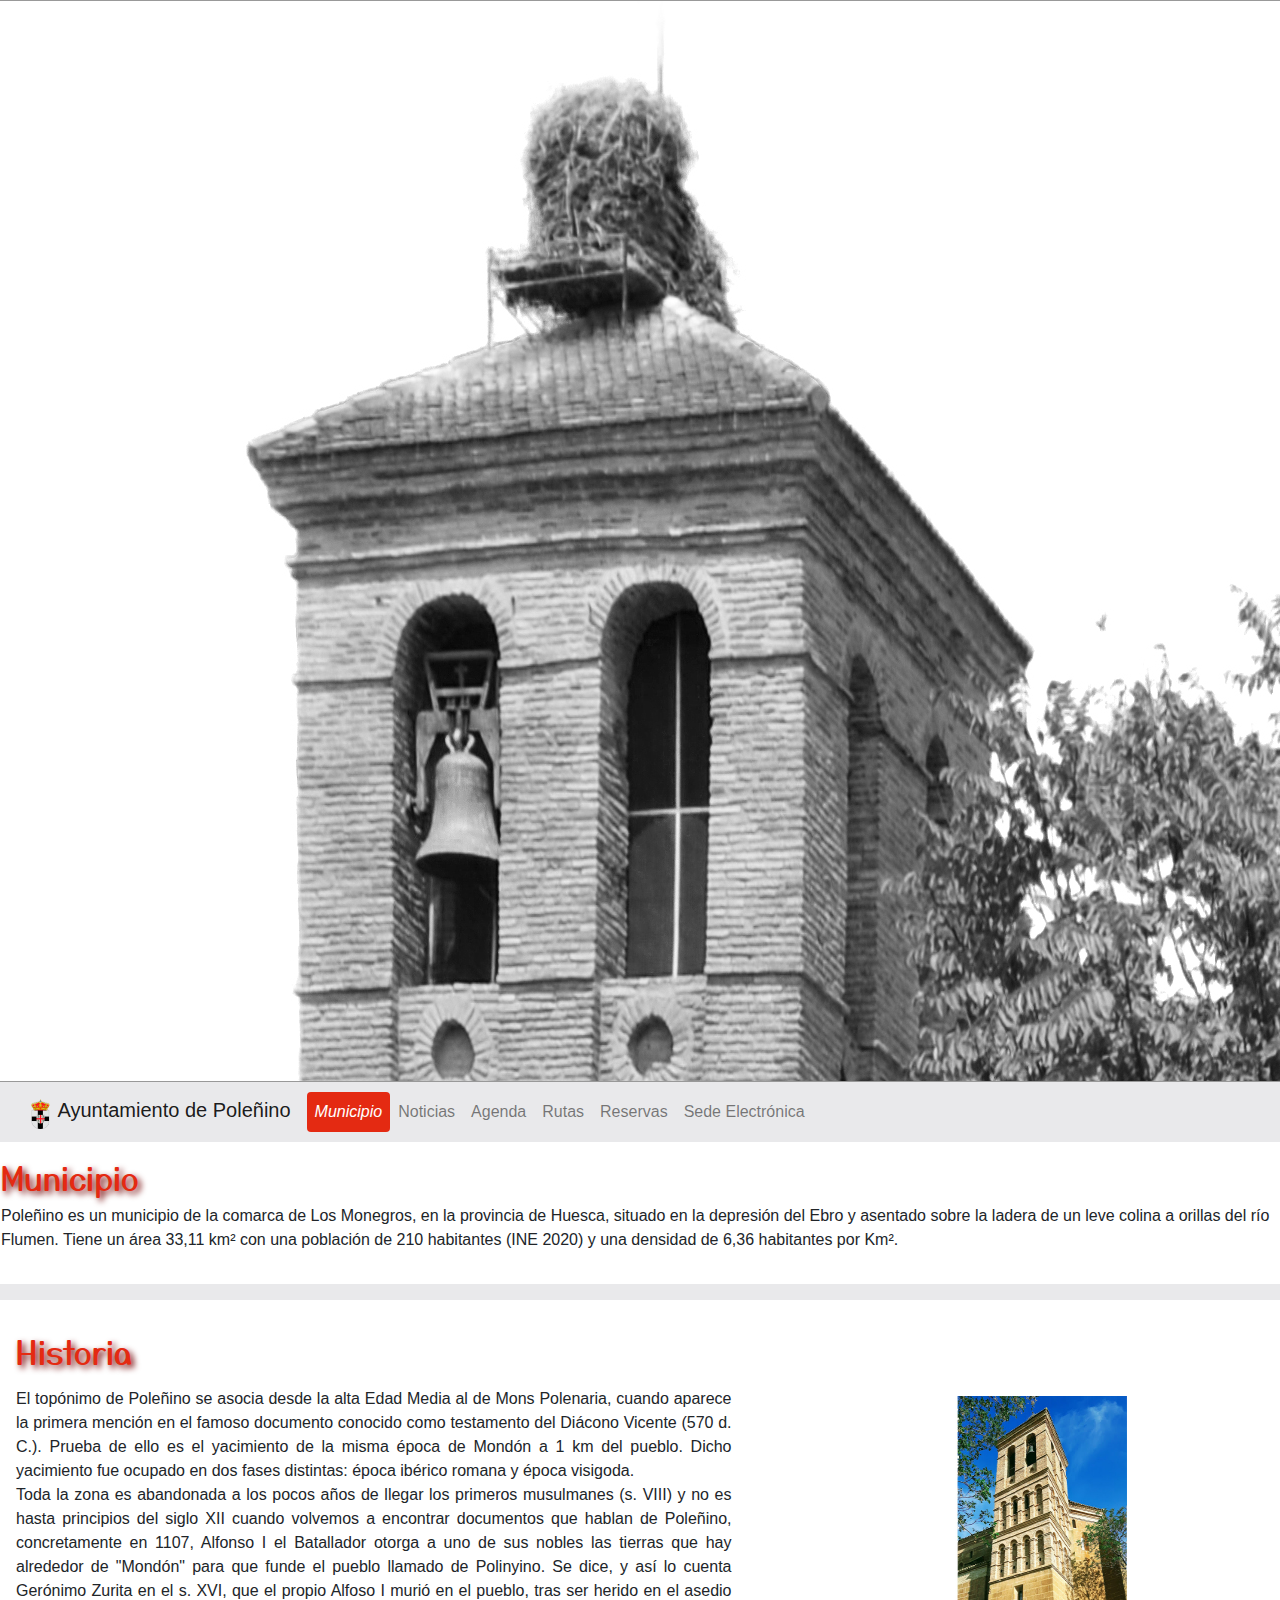
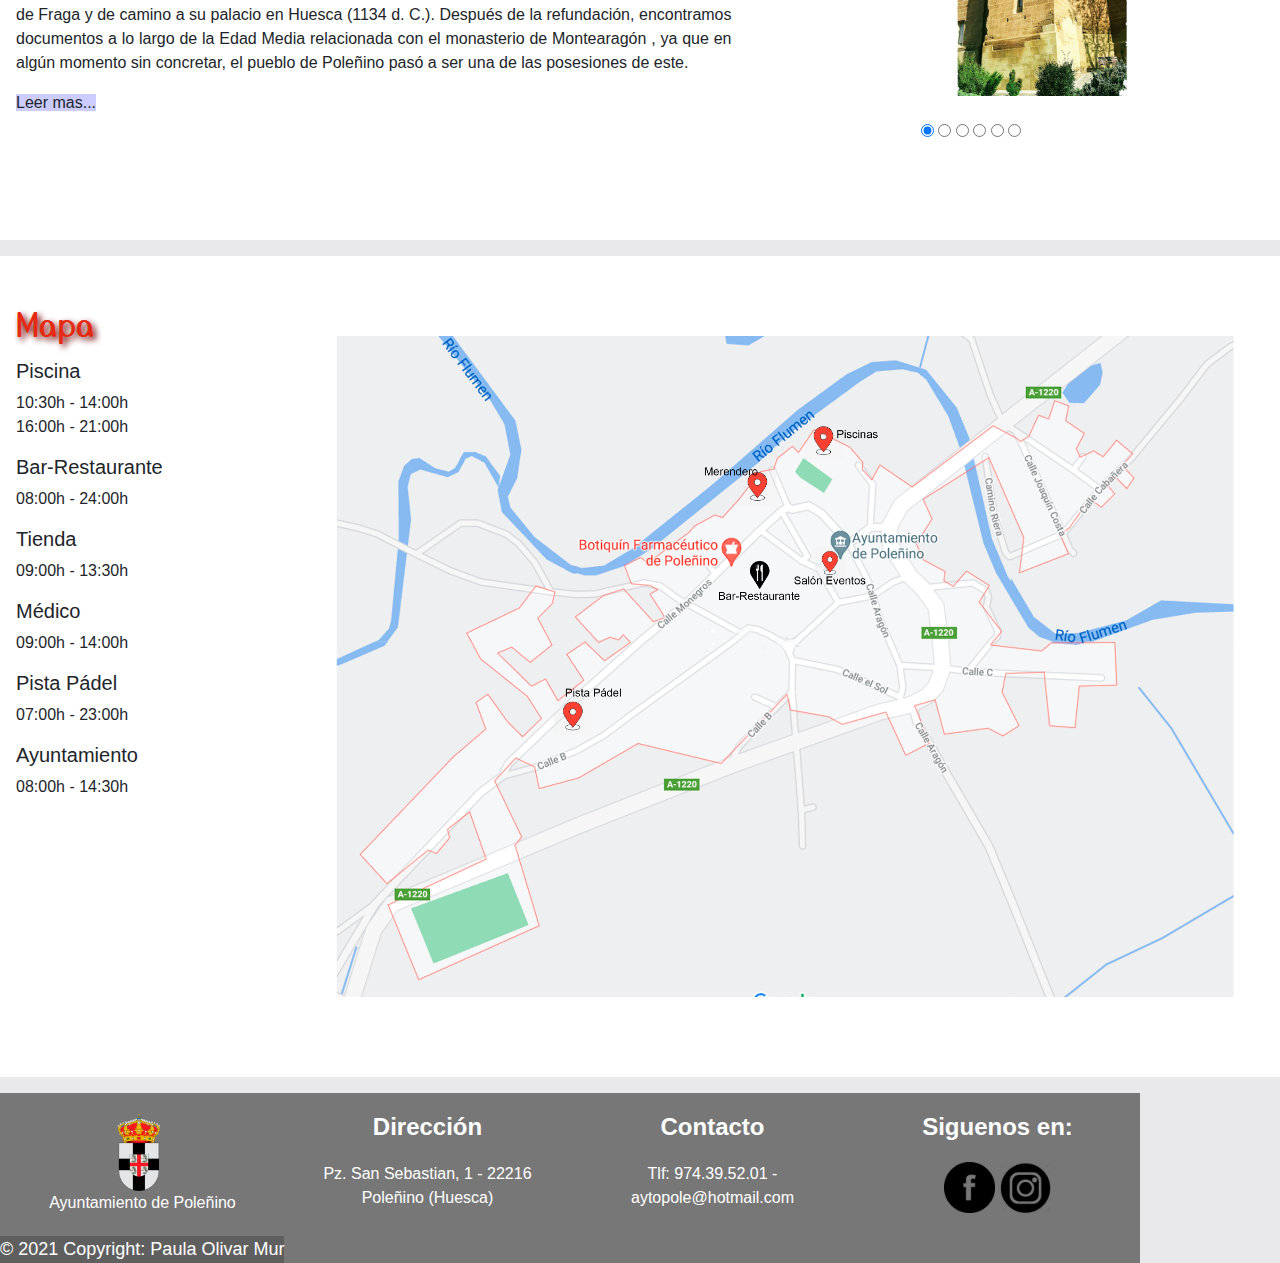
<file: PhpProject1/index.html>
<!DOCTYPE html>
<html>

    <head>
        <!-- basic -->
        <meta charset="UTF-8">
        <meta name="viewport" content="width=device-width, initial-scale=1">
        <meta http-equiv="X-UA-Compatible" content="IE=edge">
        <!-- mobile metas -->
        <meta name="viewport" content="width=device-width, initial-scale=1">
        <meta name="viewport" content="initial-scale=1, maximum-scale=1">

        <!-- site metas -->
        <title>Poleñino</title>
        <meta name="author" content="Paula Olivar Mur" />
        <meta name="keywords" content="">
        <meta name="description" content="">

        <!-- fevicon -->
        <link rel="shortcut icon" href="imgs/escudo.png" type="image/png">

        <!--cambio tipografia-->
        <link rel="preconnect" href="https://fonts.gstatic.com">
        <link href="https://fonts.googleapis.com/css2?family=Yusei+Magic&display=swap" rel="stylesheet">

        <!--link bootstrap-->
        <link href="https://cdn.jsdelivr.net/npm/bootstrap@5.0.0-beta1/dist/css/bootstrap.min.css" rel="stylesheet" integrity="sha384-giJF6kkoqNQ00vy+HMDP7azOuL0xtbfIcaT9wjKHr8RbDVddVHyTfAAsrekwKmP1" crossorigin="anonymous">
        <link rel="stylesheet" href="https://maxcdn.bootstrapcdn.com/bootstrap/4.0.0/css/bootstrap.min.css" integrity="sha384-Gn5384xqQ1aoWXA+058RXPxPg6fy4IWvTNh0E263XmFcJlSAwiGgFAW/dAiS6JXm" crossorigin="anonymous">
        <script src="https://code.jquery.com/jquery-3.2.1.slim.min.js" integrity="sha384-KJ3o2DKtIkvYIK3UENzmM7KCkRr/rE9/Qpg6aAZGJwFDMVNA/GpGFF93hXpG5KkN" crossorigin="anonymous"></script>
        <script src="https://cdnjs.cloudflare.com/ajax/libs/popper.js/1.12.9/umd/popper.min.js" integrity="sha384-ApNbgh9B+Y1QKtv3Rn7W3mgPxhU9K/ScQsAP7hUibX39j7fakFPskvXusvfa0b4Q" crossorigin="anonymous"></script>
        <script src="https://maxcdn.bootstrapcdn.com/bootstrap/4.0.0/js/bootstrap.min.js" integrity="sha384-JZR6Spejh4U02d8jOt6vLEHfe/JQGiRRSQQxSfFWpi1MquVdAyjUar5+76PVCmYl" crossorigin="anonymous"></script>



        <!--enlazar css-->
        <link href="css/index.css" rel="stylesheet" type="text/css">
        <link href="scss/_navbar.scss" rel="stylesheet" type="text/scss">


    </head>

    <body>
        <!--Fluid, se adapta al ancho de la pantalla-->
        <div class="container-fluid">
            <div class="row">
                <header>
                    <!--Header: TÍTULO DE LA WEB-->
                    <div class="row">
                        <img src="imgs/tira.jpg" alt="" class="banner">
                    </div>

                    <!--Header: BARRA DE NAVEGACIÓN: asignamos nombres y asignamos color de fondo-->
                    <nav class="navbar navbar-expand-lg navbar-light borde">
                        <div class="container-fluid">
                            <a class="navbar-brand" href="index.html">
                                <img src="imgs/escudo.png" alt="" width="22" height="30" class="d-inline-block align-text-top"> Ayuntamiento de Poleñino
                            </a>
                            <button class="navbar-toggler" type="button" data-bs-toggle="collapse" data-bs-target="#navbarNav" aria-controls="navbarNav" aria-expanded="false" aria-label="Toggle navigation">
                                <span class="navbar-toggler-icon"></span>
                            </button>
                            <div class="collapse navbar-collapse" id="navbarNav">
                                <ul class="navbar-nav">
                                    <!--Header: BARRA DE NAVEGACIÓN: activamos la Página principal -->
                                    <li class="nav-item">
                                        <a href="index.html" class="nav-link active" aria-current="page">Municipio</a>
                                    </li>
                                    <li class="nav-item">
                                        <a href="php/noticias.php" class="nav-link">Noticias</a>
                                    </li>
                                    <li class="nav-item">
                                        <a href="pages/agenda.html" class="nav-link">Agenda</a>
                                    </li>
                                    <li class="nav-item">
                                        <a class="nav-link" href="pages/rutas.html">Rutas</a>
                                    </li>
                                    <li class="nav-item">
                                        <a href="php/login.php" class="nav-link">Reservas</a>
                                    </li>
                                    <li class="nav-item">
                                        <a href="https://polenino.sedipualba.es/" class="nav-link">Sede Electrónica</a>
                                    </li>
                                </ul>
                            </div>
                        </div>
                    </nav>


                    <!--Header: BARRA DE NAVEGACIÓN: -->
                    <script type="text/javascript">
                        $(document).ready(function () {
                            $('.navbar-nav li').click(function () {
                                $('.navbar-nav a').removeClass('active');
                                $(this).find('a').addClass('active'); //dentro de this=navbar-nav li
                                // encuentra los descendientes a y añádeles la clase.active
                                //$(this).children().addClass('active');//otra forma de añadir la clase.
                                //Selecciona los hijos de li donde hago click y les añade la clase.active.
                            });
                        });
                    </script>
                </header>
                <main>

                    <div class="row border-2 shadow-lg p-3 mb-3 bg-white ">
                        <h2 class="titulo">Municipio</h2>
                        <p> Poleñino es un municipio de la comarca de Los Monegros, en la provincia de Huesca, situado en la depresión del Ebro y asentado sobre la ladera de un leve colina a orillas del río Flumen. Tiene un área 33,11 km² con una población de
                            210 habitantes (INE 2020) y una densidad de 6,36 habitantes por Km².</p>
                    </div>

                    <div class="row border-2 shadow-lg p-3 mb-3 bg-white ">
                        <div class="col-sm-12">
                            <div class="row my-3">
                                <div class="col-sm-7 " id="morecsspure">
                                    <h2 class="titulo">Historia</h2>
                                    <p>
                                        <span class="summary">
                                            <p class="texto"> El topónimo de Poleñino se asocia desde la alta Edad Media al de Mons Polenaria, cuando aparece la primera mención en el famoso documento conocido como testamento del Diácono Vicente (570 d. C.). Prueba de ello es el yacimiento de la misma época de Mondón
                                                a 1 km del pueblo. Dicho yacimiento fue ocupado en dos fases distintas: época ibérico romana y época visigoda. <br> Toda la zona es abandonada a los pocos años de llegar los primeros
                                                musulmanes (s. VIII) y no es hasta principios del siglo XII cuando volvemos a encontrar documentos que hablan de Poleñino, concretamente en 1107, Alfonso I el Batallador otorga a uno de sus nobles las tierras que hay
                                                alrededor de "Mondón" para que funde el pueblo llamado de Polinyino. Se dice, y así lo cuenta Gerónimo Zurita en el s. XVI, que el propio Alfoso I murió en el pueblo, tras ser herido en el asedio de Fraga y de camino
                                                a su palacio en Huesca (1134 d. C.). Después de la refundación, encontramos documentos a lo largo de la Edad Media relacionada con el monasterio de Montearagón , ya que en algún momento sin concretar, el pueblo de Poleñino
                                                pasó a ser una de las posesiones de este.<br>
                                            </p>
                                        </span>
                                        <span class="complete">
                                            <p class="texto">
                                                Durante la época Moderna, dos familias de la alta nobleza tienen relación con el pueblo. En primer lugar el Duque de Villahermosa tenía tierras en la zona conocida hoy como la Huerta Vieja, y mandó realizar en 1818 un plano de toda la zona. Plano detallado
                                                y de bella factura que hoy se encuentra en el Archivo Histórico Provincial de Zaragoza. La otra familia son los Torres-Solanot, cuya casa solariega estaba en el Poleñino. Los Vizcondes de Torres-Solanot destacaron
                                                en época de la ilustración, cuando por sus ideas progresistas ejercieron cargos de poder en los gobiernos de Carlos III y Carlos IV. Uno de sus miembros más importante fue Antonio de Torres-Solanot , uno de los
                                                fundadores de lo que hoy es el Diario del Altoaragón, en 1867, además de ser el presidente de la sociedad espiritista española, dedicada al estudio de lo paranormal.<br> Finálmente,
                                                damos un pequeño salto hasta la época contemporánea. Durante la guerra civil española, el pueblo de poleñino destacó debido a la instalación en la casa Torres-Solanot, del hospital militar de las Brigadas Internacionales
                                                destinadas en el frente de Huesca. Por el pueblo no solo pasaron soldados y enfermeras de medio mundo, sino que nos quedan testimonios excepcionales como el diario de Agnes Hugdson, enfermera australiana que pasó
                                                más de 5 meses en el hospital (diario editado recientemente).<br> Otros datos históricos de interés son la realización de la concentración parcelaria a fines de los 40, destacando por ser uno de los primeros pueblos
                                                de Aragón en que se realizó.</p>
                                        </span>
                                        <span class="more">Leer mas...</span>
                                    </p>
                                </div>

                                <div class="col-sm-5 my-5">
                                    <div class="galeria">
                                        <input type="radio" name="navegacion" id="_1" checked>
                                        <input type="radio" name="navegacion" id="_2">
                                        <input type="radio" name="navegacion" id="_3">
                                        <input type="radio" name="navegacion" id="_4">
                                        <input type="radio" name="navegacion" id="_5">
                                        <input type="radio" name="navegacion" id="_6">
                                        <img src="imgs/carrusel1.jpg" width="260" height="300" title="Iglesia de Nuestra Señora de la Asunción" />
                                        <img src="imgs/carrusel2.jpg" width="260" height="300" title="Iglesia de Nuestra Señora de la Asunción" />
                                        <img src="imgs/carrusel3.jpg" width="260" height="300" title="Iglesia de Nuestra Señora de la Asunción" />
                                        <img src="imgs/carrusel4.jpg" width="260" height="300" title="Centro de interpretación de las cigüeñas" />
                                        <img src="imgs/carrusel5.jpg" width="260" height="300" title="Casa de la Una" />
                                        <img src="imgs/carrusel6.jpg" width="260" height="300" title="Ayuntamiento de Poleñino" />
                                    </div>
                                </div>
                            </div>
                        </div>
                    </div>

                    <div class="row border-2 shadow-lg p-3 mb-3 bg-white ">
                        <div class="col-sm-12">
                            <div class="row my-3">
                                <div class="col-sm-3 " id="morecsspure">
                                    <h2 class="titulo my-3">Mapa</h2>
                                    <h5>Piscina</h5>
                                    <p>10:30h - 14:00h <br> 16:00h - 21:00h</p>
                                    <h5>Bar-Restaurante</h5>
                                    <p>08:00h - 24:00h</p>
                                    <h5>Tienda</h5>
                                    <p>09:00h - 13:30h</p>
                                    <h5>Médico</h5>
                                    <p>09:00h - 14:00h</p>
                                    <h5>Pista Pádel</h5>
                                    <p>07:00h - 23:00h</p>
                                    <h5>Ayuntamiento</h5>
                                    <p>08:00h - 14:30h</p>

                                </div>

                                <div class="col-sm-9 my-5">
                                    <div>
                                        <img src="imgs/mapa.jpg"  width="97%" title="Mapa de Poleñino" usemap="#workmap" />
                                        <map name="workmap">
                                            <area shape="circle" coords="380,90,30" alt="Imagen piscina Poleñino"  href="imgs/piscina.jpg" target="_blank"/> 
                                        </map>
                                    </div>
                                </div>
                            </div>
                        </div>
                    </div>

                </main>

                <!-- footer -->
                <footer class="text-center footer-style ">
                    <div class="container ">
                        <div class="row ">
                            <div class="col-md-3 footer-col ">
                                <img src="imgs/escudo.png " class="escudo " />
                                <p>Ayuntamiento de Poleñino</p>
                            </div>

                            <div class="col-md-3 footer-col ">
                                <h4>Dirección</h4>
                                <p> Pz. San Sebastian, 1 - 22216 Poleñino (Huesca)</p>
                            </div>

                            <div class="col-md-3 footer-col ">
                                <h4>Contacto</h4>
                                <p>Tlf: 974.39.52.01 - aytopole@hotmail.com</p>
                            </div>

                            <div class="col-md-3 footer-col ">
                                <h4>Siguenos en:</h4>
                                <a target="_blank " href="https://es-es.facebook.com/pages/category/Community/Pole%C3%B1ino-122635227810025/ "><img src="imgs/facebook.png " class="icono "></a>
                                <a target="_blank " href="https://www.instagram.com/explore/locations/383612519/polenino-spain/?hl=es "><img src="imgs/instagram.png " class="icono "></a>
                            </div>
                            <!-- Copyright -->
                            <div class="copyright ">
                                © 2021 Copyright: <a class="text-white " href="# ">Paula Olivar Mur</a>
                            </div>
                        </div>
                    </div>
                </footer>
                <!-- fin footer -->
            </div>
        </div>

        <script src="https://code.jquery.com/jquery-3.5.1.slim.min.js "></script>
        <!--está declarada la variable $ de jQuery, por tanto debe ir primero-->

        <script src="https://cdn.jsdelivr.net/npm/bootstrap@5.0.0-beta1/dist/js/bootstrap.bundle.min.js " integrity="sha384-ygbV9kiqUc6oa4msXn9868pTtWMgiQaeYH7/t7LECLbyPA2x65Kgf80OJFdroafW " crossorigin="anonymous "></script>

        <script type="text/javascript ">
            $(document).ready(function() {});
        </script>

        <!--desplegar texto leer mas-->
        <script type="text/javascript ">
            $(document).ready(function() {
            $(".more ").on("click ", function() {
            // cambiar la visibilidad de complete
            $(".complete ").toggle();

            // cambiar el texto del boton dependiendo del texto actual
            if ($(this).text() == "Leer menos... ") {
            $(this).text("Leer mas... ");
            } else {
            $(this).text("Leer menos... ");
            }
            });
            });
        </script>

        <!--carousel-->
        <script type="text/javascript">
                        // Call carousel manually
                        $('#myCarouselCustom').carousel();

                        // Go to the previous item
                        $("#prevBtn").click(function () {
                            $("#myCarouselCustom").carousel("prev");
                        });
                        // Go to the previous item
                        $("#nextBtn").click(function () {
                            $("#myCarouselCustom").carousel("next");
                        });
        </script>


    </body>

</html>
</file>
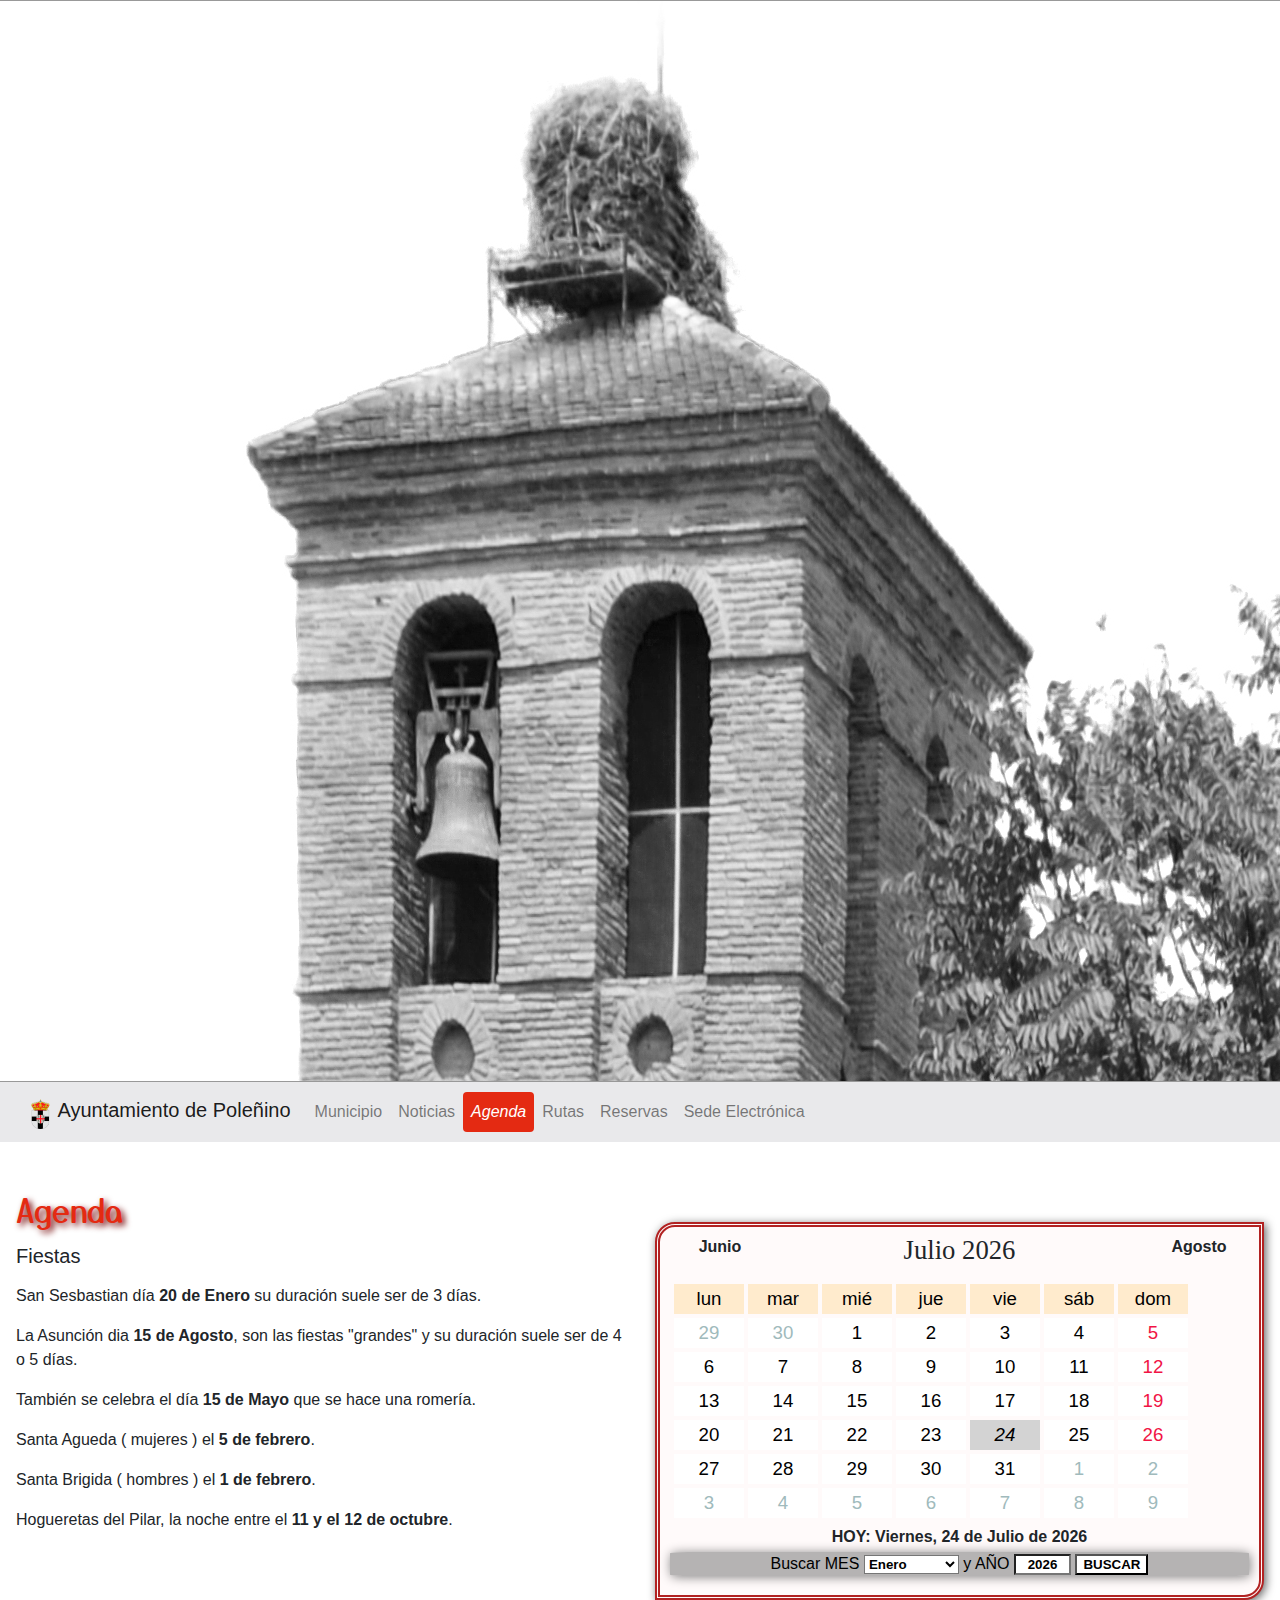
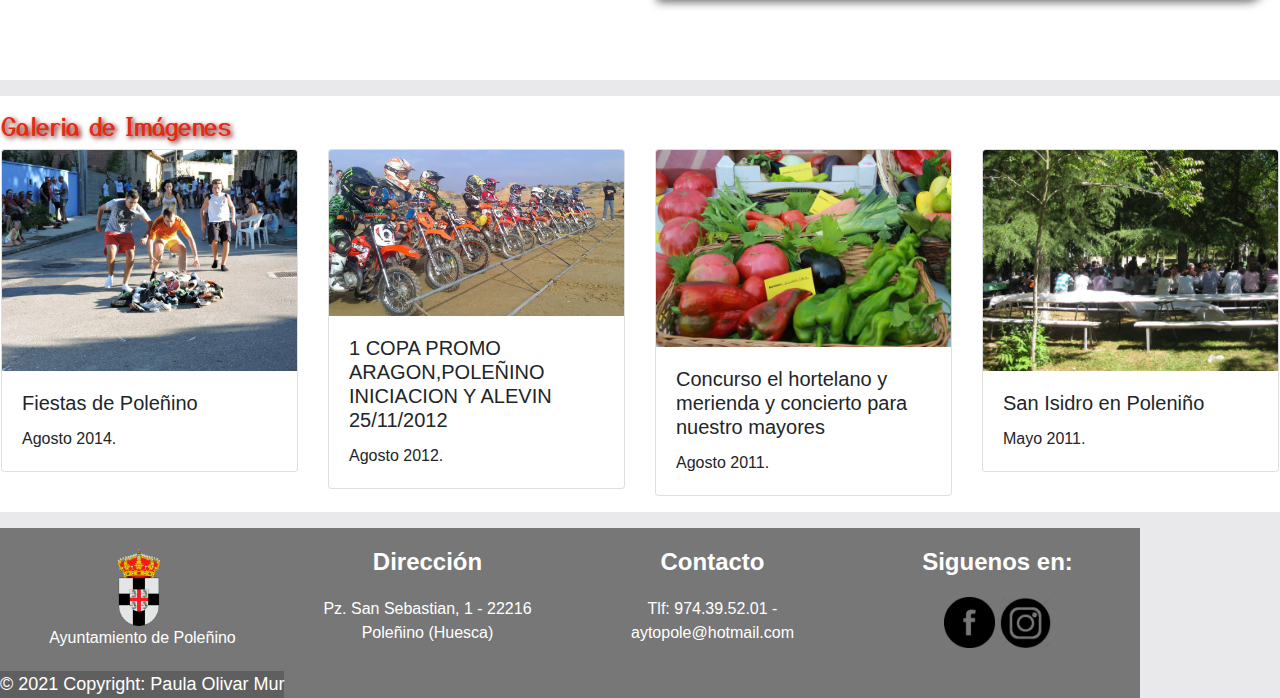
<file: PhpProject1/pages/agenda.html>
<!DOCTYPE html>
<html>

    <head>
        <!-- basic -->
        <meta charset="UTF-8">
        <meta name="viewport" content="width=device-width, initial-scale=1">
        <meta http-equiv="X-UA-Compatible" content="IE=edge">
        <!-- mobile metas -->
        <meta name="viewport" content="width=device-width, initial-scale=1">
        <meta name="viewport" content="initial-scale=1, maximum-scale=1">

        <!-- site metas -->
        <title>Poleñino</title>
        <meta name="author" content="Paula Olivar Mur" />
        <meta name="keywords" content="">
        <meta name="description" content="">

        <!-- fevicon -->
        <link rel="shortcut icon" href="../imgs/escudo.png" type="image/png">

        <!--cambio tipografia-->
        <link rel="preconnect" href="https://fonts.gstatic.com">
        <link href="https://fonts.googleapis.com/css2?family=Yusei+Magic&display=swap" rel="stylesheet">

        <!--link bootstrap-->
        <link href="https://cdn.jsdelivr.net/npm/bootstrap@5.0.0-beta1/dist/css/bootstrap.min.css" rel="stylesheet" integrity="sha384-giJF6kkoqNQ00vy+HMDP7azOuL0xtbfIcaT9wjKHr8RbDVddVHyTfAAsrekwKmP1" crossorigin="anonymous">
        <link rel="stylesheet" href="https://maxcdn.bootstrapcdn.com/bootstrap/4.0.0/css/bootstrap.min.css" integrity="sha384-Gn5384xqQ1aoWXA+058RXPxPg6fy4IWvTNh0E263XmFcJlSAwiGgFAW/dAiS6JXm" crossorigin="anonymous">
        <script src="https://code.jquery.com/jquery-3.2.1.slim.min.js" integrity="sha384-KJ3o2DKtIkvYIK3UENzmM7KCkRr/rE9/Qpg6aAZGJwFDMVNA/GpGFF93hXpG5KkN" crossorigin="anonymous"></script>
        <script src="https://cdnjs.cloudflare.com/ajax/libs/popper.js/1.12.9/umd/popper.min.js" integrity="sha384-ApNbgh9B+Y1QKtv3Rn7W3mgPxhU9K/ScQsAP7hUibX39j7fakFPskvXusvfa0b4Q" crossorigin="anonymous"></script>
        <script src="https://maxcdn.bootstrapcdn.com/bootstrap/4.0.0/js/bootstrap.min.js" integrity="sha384-JZR6Spejh4U02d8jOt6vLEHfe/JQGiRRSQQxSfFWpi1MquVdAyjUar5+76PVCmYl" crossorigin="anonymous"></script>



        <!--enlazar css-->
        <link href="../css/index.css" rel="stylesheet" type="text/css">
        <link href="../scss/_navbar.scss" rel="stylesheet" type="text/scss">

        <!--calendar-->
        <link href="../css/calendar.css" rel="stylesheet" type="text/css">
        <script src="../js/calendar.js" type="text/javascript"></script>

    </head>

    <body>
        <!--Fluid, se adapta al ancho de la pantalla-->
        <div class="container-fluid">
            <div class="row">
                <header>
                    <!--Header: TÍTULO DE LA WEB-->
                    <div class="row">
                        <img src="../imgs/tira.jpg" alt="" class="banner">
                    </div>

                    <!--Header: BARRA DE NAVEGACIÓN: asignamos nombres y asignamos color de fondo-->
                    <nav class="navbar navbar-expand-lg navbar-light borde">
                        <div class="container-fluid">
                            <a class="navbar-brand" href="../index.html">
                                <img src="../imgs/escudo.png" alt="" width="22" height="30" class="d-inline-block align-text-top"> Ayuntamiento de Poleñino
                            </a>
                            <button class="navbar-toggler" type="button" data-bs-toggle="collapse" data-bs-target="#navbarNav" aria-controls="navbarNav" aria-expanded="false" aria-label="Toggle navigation">
                                <span class="navbar-toggler-icon"></span>
                            </button>
                            <div class="collapse navbar-collapse" id="navbarNav">
                                <ul class="navbar-nav">
                                    <!--Header: BARRA DE NAVEGACIÓN: activamos la Página principal -->
                                    <li class="nav-item">
                                        <a href="../index.html" class="nav-link ">Municipio</a>
                                    </li>
                                    <li class="nav-item">
                                        <a href="../php/noticias.php" class="nav-link">Noticias</a>
                                    </li>
                                    <li class="nav-item">
                                        <a href="agenda.html" class="nav-link  active" aria-current="page">Agenda</a>
                                    </li>
                                    <li class="nav-item">
                                        <a class="nav-link" href="rutas.html">Rutas</a>
                                    </li>
                                    <li class="nav-item">
                                        <a href="../php/login.php" class="nav-link">Reservas</a>
                                    </li>
                                    <li class="nav-item">
                                        <a href="https://polenino.sedipualba.es/" class="nav-link">Sede Electrónica</a>
                                    </li>
                                </ul>
                            </div>
                        </div>
                    </nav>


                    <!--Header: BARRA DE NAVEGACIÓN: -->
                    <script type="text/javascript">
                        $(document).ready(function () {
                            $('.navbar-nav li').click(function () {
                                $('.navbar-nav a').removeClass('active');
                                $(this).find('a').addClass('active'); //dentro de this=navbar-nav li
                                // encuentra los descendientes a y añádeles la clase.active
                                //$(this).children().addClass('active');//otra forma de añadir la clase.
                                //Selecciona los hijos de li donde hago click y les añade la clase.active.
                            });
                        });
                    </script>
                </header>
                <main>


                    <div class="row border-2 shadow-lg p-3 mb-3 bg-white ">
                        <div class="col-sm-12">
                            <div class="row my-3">
                                <div class="col-sm-6 " id="morecsspure">
                                    <h2 class="titulo my-3">Agenda</h2>
                                    <h5 class="my-3">Fiestas</h5>
                                    <p>San Sesbastian día <b>20 de Enero</b> su duración suele ser de 3 días.</p>
                                    <p>La Asunción dia <b>15 de Agosto</b>, son las fiestas "grandes" y su duración suele ser de 4 o 5 días.</p>
                                    <p>También se celebra el día <b>15 de Mayo</b> que se hace una romería.</p>
                                    <p>Santa Agueda ( mujeres ) el <b>5 de febrero</b>.</p>
                                    <p>Santa Brigida ( hombres ) el <b>1 de febrero</b>.</p>
                                    <p>Hogueretas del Pilar, la noche entre el <b>11 y el 12 de octubre</b>.</p>
                                </div>

                                <div class="col-sm-6 my-5">
                                    <div id="calendario">
                                        <!--<div id="calendario"> -->
                                        <div id="anterior" onclick="mesantes()"></div>
                                        <div id="posterior" onclick="mesdespues()"></div>
                                        <h2 id="titulos"></h2>
                                        <table id="diasc">
                                            <tr id="fila0">
                                                <th></th>
                                                <th></th>
                                                <th></th>
                                                <th></th>
                                                <th></th>
                                                <th></th>
                                                <th></th>
                                            </tr>
                                            <tr id="fila1">
                                                <td></td>
                                                <td></td>
                                                <td></td>
                                                <td></td>
                                                <td></td>
                                                <td></td>
                                                <td></td>
                                            </tr>
                                            <tr id="fila2">
                                                <td></td>
                                                <td></td>
                                                <td></td>
                                                <td></td>
                                                <td></td>
                                                <td></td>
                                                <td></td>
                                            </tr>
                                            <tr id="fila3">
                                                <td></td>
                                                <td></td>
                                                <td></td>
                                                <td></td>
                                                <td></td>
                                                <td></td>
                                                <td></td>
                                            </tr>
                                            <tr id="fila4">
                                                <td></td>
                                                <td></td>
                                                <td></td>
                                                <td></td>
                                                <td></td>
                                                <td></td>
                                                <td></td>
                                            </tr>
                                            <tr id="fila5">
                                                <td></td>
                                                <td></td>
                                                <td></td>
                                                <td></td>
                                                <td></td>
                                                <td></td>
                                                <td></td>
                                            </tr>
                                            <tr id="fila6">
                                                <td></td>
                                                <td></td>
                                                <td></td>
                                                <td></td>
                                                <td></td>
                                                <td></td>
                                                <td></td>
                                            </tr>
                                        </table>
                                        <div id="fechaactual">
                                            <b onclick="actualizar()">HOY: </b>
                                        </div>
                                        <div id="buscafecha">
                                            <form action="#" name="buscar">
                                                <p>Buscar MES
                                                    <select name="buscames">
                                                        <option value="0">Enero</option>
                                                        <option value="1">Febrero</option>
                                                        <option value="2">Marzo</option>
                                                        <option value="3">Abril</option>
                                                        <option value="4">Mayo</option>
                                                        <option value="5">Junio</option>
                                                        <option value="6">Julio</option>
                                                        <option value="7">Agosto</option>
                                                        <option value="8">Septiembre</option>
                                                        <option value="9">Octubre</option>
                                                        <option value="10">Noviembre</option>
                                                        <option value="11">Diciembre</option>
                                                    </select> y A&Ntilde;O
                                                    <input type="text" name="buscaanno" maxlength="4" size="4" />
                                                    <input type="button" value="BUSCAR" onclick="mifecha()" />

                                                </p>
                                            </form>

                                        </div>
                                    </div>
                                </div>
                            </div>
                        </div>

                    </div>

                    <div class="row border-2 shadow-lg p-3 mb-3 bg-white ">
                        <h4 class="titulo">Galeria de Imágenes</h4>
                        <div class="row row-cols-1 row-cols-md-2 g-4">
                            <div class="col">
                                <div class="card">
                                    <a title="Galeria fotográfica" href="../pages/galeria.html"><img src="../imgs/fiestas1.jpg" class="card-img-top" alt="Gymkana"></a>
                                    <div class="card-body">
                                        <h5 class="card-title">Fiestas de Poleñino</h5>
                                        <p class="card-text">Agosto 2014.</p>
                                    </div>
                                </div>
                            </div>
                            <div class="col">
                                <div class="card">
                                    <a title="Galeria fotográfica" href="../imgs/galeria2.JPG"><img src="../imgs/fiestas3.jpg" class="card-img-top" alt="Carrera motos"></a>
                                    <div class="card-body">
                                        <h5 class="card-title">1 COPA PROMO ARAGON,POLEÑINO INICIACION Y ALEVIN 25/11/2012</h5>
                                        <p class="card-text">Agosto 2012.</p>
                                    </div>
                                </div>
                            </div>
                            <div class="col">
                                <div class="card">
                                    <a title="Galeria fotográfica" href="../imgs/galeria3.JPG"><img src="../imgs/fiestas2.jpg" class="card-img-top" alt="Cesta verdura"></a>
                                    <div class="card-body">
                                        <h5 class="card-title">Concurso el hortelano y merienda y concierto para nuestro mayores</h5>
                                        <p class="card-text">Agosto 2011.</p>
                                    </div>
                                </div>
                            </div>
                            <div class="col">
                                <div class="card">
                                    <a title="Galeria fotográfica" href="../imgs/galeria4.JPG"><img src="../imgs/fiestas4.jpg" class="card-img-top" alt="Parque"></a>
                                    <div class="card-body">
                                        <h5 class="card-title">San Isidro en Poleniño</h5>
                                        <p class="card-text">Mayo 2011.</p>
                                    </div>
                                </div>
                            </div>
                        </div>
                    </div>

                </main>

                <!-- footer -->
                <footer class="text-center footer-style ">
                    <div class="container ">
                        <div class="row ">
                            <div class="col-md-3 footer-col ">
                                <img src="../imgs/escudo.png " class="escudo " />
                                <p>Ayuntamiento de Poleñino</p>
                            </div>

                            <div class="col-md-3 footer-col ">
                                <h4>Dirección</h4>
                                <p> Pz. San Sebastian, 1 - 22216 Poleñino (Huesca)</p>
                            </div>

                            <div class="col-md-3 footer-col ">
                                <h4>Contacto</h4>
                                <p>Tlf: 974.39.52.01 - aytopole@hotmail.com</p>
                            </div>

                            <div class="col-md-3 footer-col ">
                                <h4>Siguenos en:</h4>
                                <a target="_blank " href="https://es-es.facebook.com/pages/category/Community/Pole%C3%B1ino-122635227810025/ "><img src="../imgs/facebook.png " class="icono "></a>
                                <a target="_blank " href="https://www.instagram.com/explore/locations/383612519/polenino-spain/?hl=es "><img src="../imgs/instagram.png " class="icono "></a>
                            </div>
                            <!-- Copyright -->
                            <div class="copyright ">
                                © 2021 Copyright: <a class="text-white " href="# ">Paula Olivar Mur</a>
                            </div>
                        </div>
                    </div>
                </footer>
                <!-- fin footer -->
            </div>
        </div>

        <script src="https://code.jquery.com/jquery-3.5.1.slim.min.js "></script>
        <!--está declarada la variable $ de jQuery, por tanto debe ir primero-->

        <script src="https://cdn.jsdelivr.net/npm/bootstrap@5.0.0-beta1/dist/js/bootstrap.bundle.min.js " integrity="sha384-ygbV9kiqUc6oa4msXn9868pTtWMgiQaeYH7/t7LECLbyPA2x65Kgf80OJFdroafW " crossorigin="anonymous "></script>

        <script type="text/javascript ">
            $(document).ready(function() {});
        </script>

        <!--desplegar texto leer mas-->
        <script type="text/javascript ">
            $(document).ready(function() {
            $(".more ").on("click ", function() {
            // cambiar la visibilidad de complete
            $(".complete ").toggle();

            // cambiar el texto del boton dependiendo del texto actual
            if ($(this).text() == "Leer menos... ") {
            $(this).text("Leer mas... ");
            } else {
            $(this).text("Leer menos... ");
            }
            });
            });
        </script>



    </body>

</html>
</file>
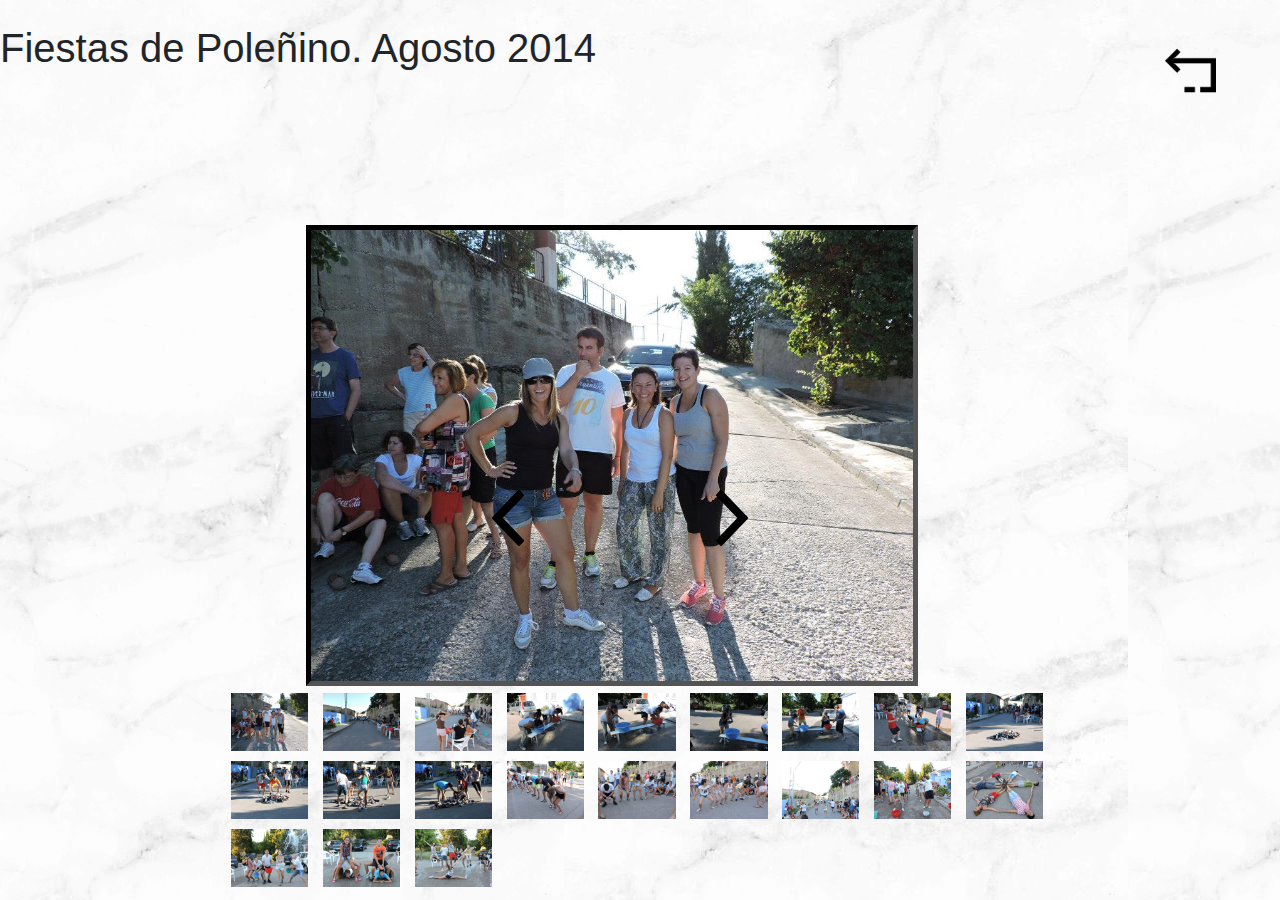
<file: PhpProject1/pages/galeria.html>
<!DOCTYPE html>
<html>

<head>
    <!-- basic -->
    <meta charset="UTF-8">
    <meta name="viewport" content="width=device-width, initial-scale=1">
    <meta http-equiv="X-UA-Compatible" content="IE=edge">
    <!-- mobile metas -->
    <meta name="viewport" content="width=device-width, initial-scale=1">
    <meta name="viewport" content="initial-scale=1, maximum-scale=1">

    <!-- site metas -->
    <title>Poleñino. Galeria</title>
    <meta name="author" content="Paula Olivar Mur" />
    <meta name="keywords" content="">
    <meta name="description" content="">

    <!-- fevicon -->
    <link rel="shortcut icon" href="../imgs/escudo.png" type="image/png">

    <!--cambio tipografia-->
    <link rel="preconnect" href="https://fonts.gstatic.com">
    <link href="https://fonts.googleapis.com/css2?family=Yusei+Magic&display=swap" rel="stylesheet">

    <!--link bootstrap-->
    <link href="https://cdn.jsdelivr.net/npm/bootstrap@5.0.0-beta1/dist/css/bootstrap.min.css" rel="stylesheet" integrity="sha384-giJF6kkoqNQ00vy+HMDP7azOuL0xtbfIcaT9wjKHr8RbDVddVHyTfAAsrekwKmP1" crossorigin="anonymous">
    <link rel="stylesheet" href="https://maxcdn.bootstrapcdn.com/bootstrap/4.0.0/css/bootstrap.min.css" integrity="sha384-Gn5384xqQ1aoWXA+058RXPxPg6fy4IWvTNh0E263XmFcJlSAwiGgFAW/dAiS6JXm" crossorigin="anonymous">
    <script src="https://code.jquery.com/jquery-3.2.1.slim.min.js" integrity="sha384-KJ3o2DKtIkvYIK3UENzmM7KCkRr/rE9/Qpg6aAZGJwFDMVNA/GpGFF93hXpG5KkN" crossorigin="anonymous"></script>
    <script src="https://cdnjs.cloudflare.com/ajax/libs/popper.js/1.12.9/umd/popper.min.js" integrity="sha384-ApNbgh9B+Y1QKtv3Rn7W3mgPxhU9K/ScQsAP7hUibX39j7fakFPskvXusvfa0b4Q" crossorigin="anonymous"></script>
    <script src="https://maxcdn.bootstrapcdn.com/bootstrap/4.0.0/js/bootstrap.min.js" integrity="sha384-JZR6Spejh4U02d8jOt6vLEHfe/JQGiRRSQQxSfFWpi1MquVdAyjUar5+76PVCmYl" crossorigin="anonymous"></script>


    <!--enlazar css-->
    <link href="../css/index.css" rel="stylesheet" type="text/css">
    <link href="../css/galeria.css" rel="stylesheet" type="text/css">

    <!--enlazar js-->
    <script src="../js/galeria.js" type="text/javascript"></script>

</head>

<body>

    <h1 class="my-4">Fiestas de Poleñino. Agosto 2014</h1>

    <div id="galeria1">

        <div id="contenprincipal">
            <img id="contenimag" src="../imgs/galeria/fotoGaleria1.jpg" alt="principal">
        </div>

        <img class="anterior" src="../imgs/flechaIzquierda.png" width="5%" onclick="clickatras()">
        <img class="siguiente" src="../imgs/flechaDerecha.png" width="5%" onclick="clickdelante()">

        <div id="galeria_miniaturas">
            <img class="miniatura" name="foto" onclick="verimagen1(this.src)" src="../imgs/galeria/fotoGaleria1.jpg">
            <img class="miniatura" name="foto" onclick="verimagen1(this.src)" src="../imgs/galeria/fotoGaleria2.jpg">
            <img class="miniatura" name="foto" onclick="verimagen1(this.src)" src="../imgs/galeria/fotoGaleria3.jpg">
            <img class="miniatura" name="foto" onclick="verimagen1(this.src)" src="../imgs/galeria/fotoGaleria4.jpg">
            <img class="miniatura" name="foto" onclick="verimagen1(this.src)" src="../imgs/galeria/fotoGaleria5.jpg">
            <img class="miniatura" name="foto" onclick="verimagen1(this.src)" src="../imgs/galeria/fotoGaleria6.jpg">
            <img class="miniatura" name="foto" onclick="verimagen1(this.src)" src="../imgs/galeria/fotoGaleria7.jpg">
            <img class="miniatura" name="foto" onclick="verimagen1(this.src)" src="../imgs/galeria/fotoGaleria8.jpg">
            <img class="miniatura" name="foto" onclick="verimagen1(this.src)" src="../imgs/galeria/fotoGaleria9.jpg">
            <img class="miniatura" name="foto" onclick="verimagen1(this.src)" src="../imgs/galeria/fotoGaleria10.jpg">
            <img class="miniatura" name="foto" onclick="verimagen1(this.src)" src="../imgs/galeria/fotoGaleria11.jpg">
            <img class="miniatura" name="foto" onclick="verimagen1(this.src)" src="../imgs/galeria/fotoGaleria12.jpg">
            <img class="miniatura" name="foto" onclick="verimagen1(this.src)" src="../imgs/galeria/fotoGaleria13.jpg">
            <img class="miniatura" name="foto" onclick="verimagen1(this.src)" src="../imgs/galeria/fotoGaleria14.jpg">
            <img class="miniatura" name="foto" onclick="verimagen1(this.src)" src="../imgs/galeria/fotoGaleria15.jpg">
            <img class="miniatura" name="foto" onclick="verimagen1(this.src)" src="../imgs/galeria/fotoGaleria16.jpg">
            <img class="miniatura" name="foto" onclick="verimagen1(this.src)" src="../imgs/galeria/fotoGaleria17.jpg">
            <img class="miniatura" name="foto" onclick="verimagen1(this.src)" src="../imgs/galeria/fotoGaleria19.jpg">
            <img class="miniatura" name="foto" onclick="verimagen1(this.src)" src="../imgs/galeria/fotoGaleria20.jpg">
            <img class="miniatura" name="foto" onclick="verimagen1(this.src)" src="../imgs/galeria/fotoGaleria21.jpg">
            <img class="miniatura" name="foto" onclick="verimagen1(this.src)" src="../imgs/galeria/fotoGaleria22.jpg">
        </div>
    </div>

    <a href="../pages/agenda.html"><img src="../imgs/atras.png" width="4%" class="atras" alt="Botón" /></a>

</body>

</html>
</file>
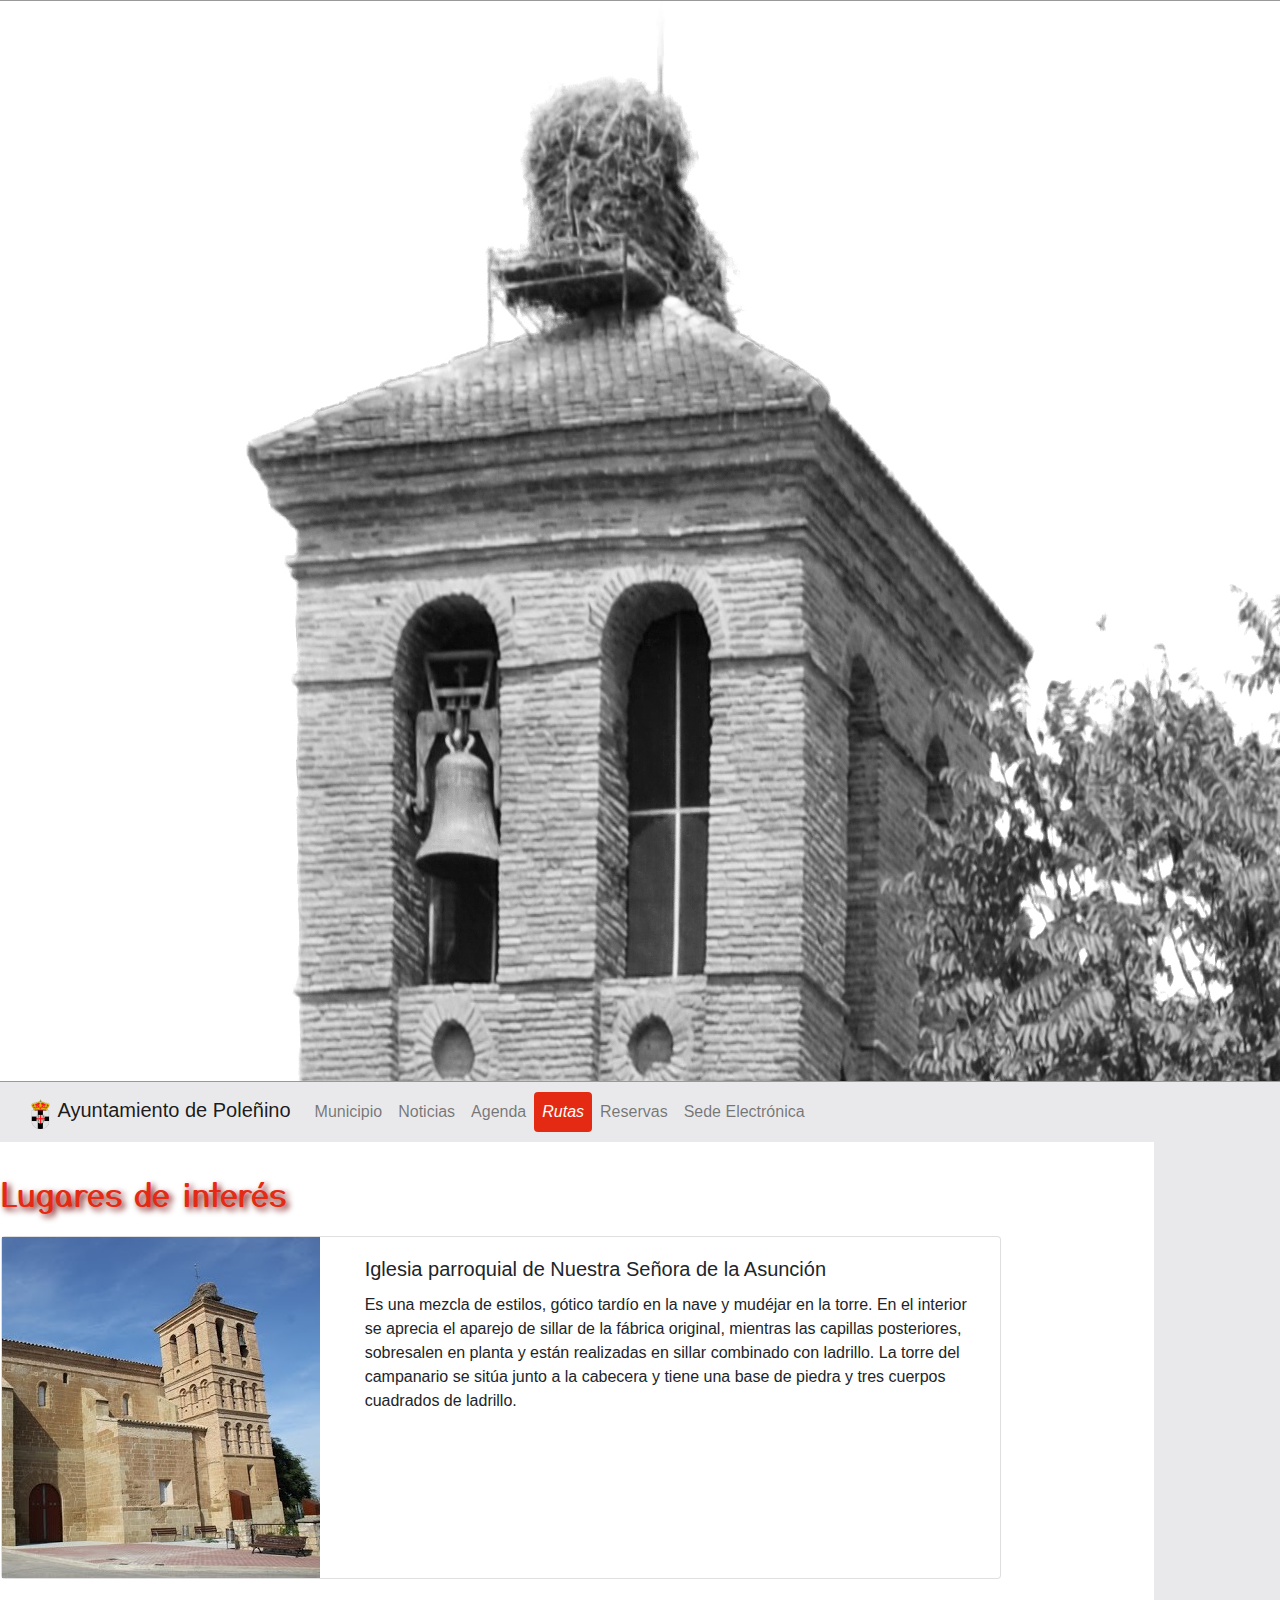
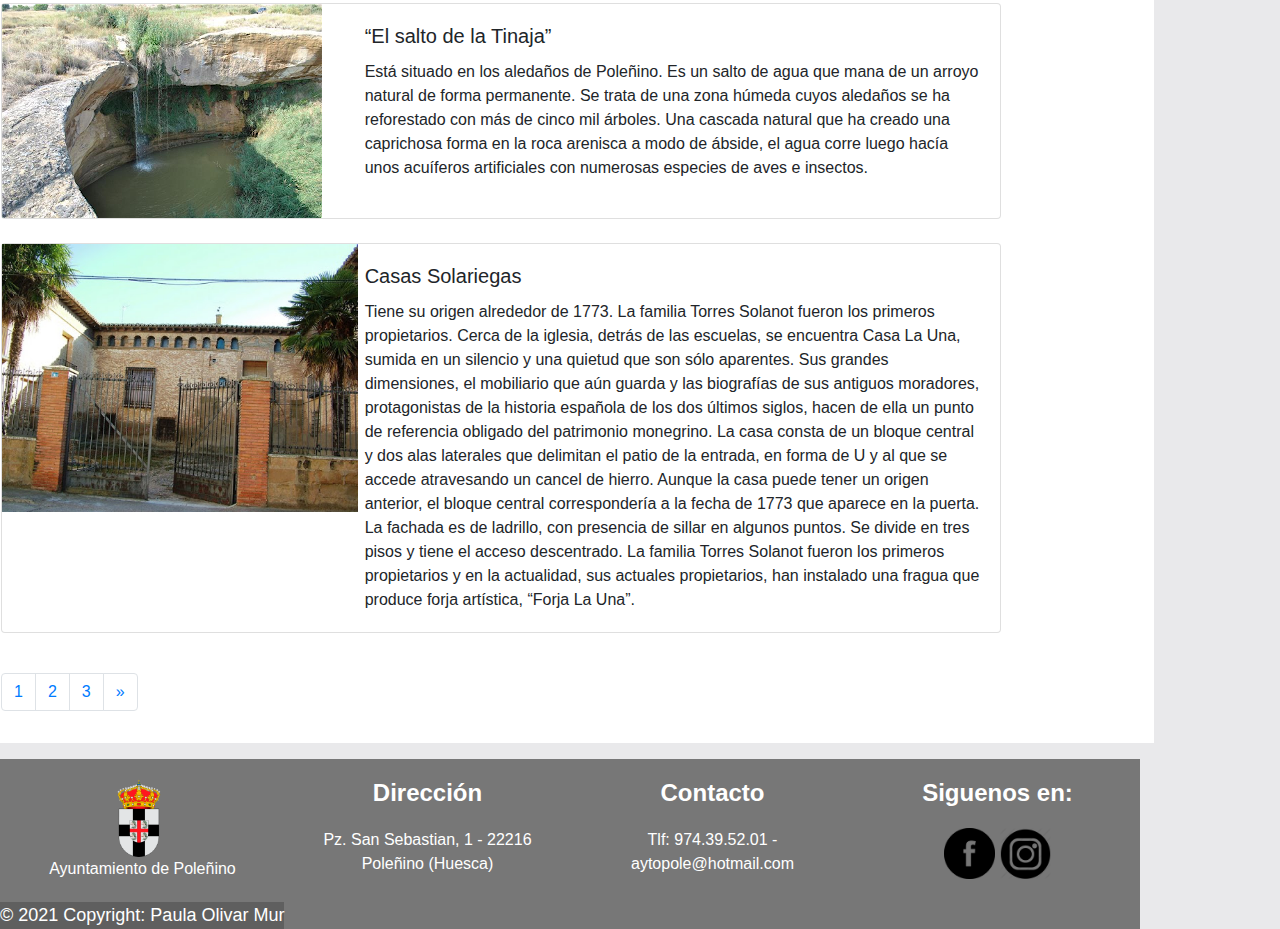
<file: PhpProject1/pages/rutas.html>
<!DOCTYPE html>
<html>

<head>
    <!-- basic -->
    <meta charset="UTF-8">
    <meta name="viewport" content="width=device-width, initial-scale=1">
    <meta http-equiv="X-UA-Compatible" content="IE=edge">
    <!-- mobile metas -->
    <meta name="viewport" content="width=device-width, initial-scale=1">
    <meta name="viewport" content="initial-scale=1, maximum-scale=1">

    <!-- site metas -->
    <title>Poleñino</title>
    <meta name="author" content="Paula Olivar Mur" />
    <meta name="keywords" content="">
    <meta name="description" content="">

    <!-- fevicon -->
    <link rel="shortcut icon" href="../imgs/escudo.png" type="image/png">

    <!--cambio tipografia-->
    <link rel="preconnect" href="https://fonts.gstatic.com">
    <link href="https://fonts.googleapis.com/css2?family=Yusei+Magic&display=swap" rel="stylesheet">

    <!--link bootstrap-->
    <link href="https://cdn.jsdelivr.net/npm/bootstrap@5.0.0-beta1/dist/css/bootstrap.min.css" rel="stylesheet" integrity="sha384-giJF6kkoqNQ00vy+HMDP7azOuL0xtbfIcaT9wjKHr8RbDVddVHyTfAAsrekwKmP1" crossorigin="anonymous">
    <link rel="stylesheet" href="https://maxcdn.bootstrapcdn.com/bootstrap/4.0.0/css/bootstrap.min.css" integrity="sha384-Gn5384xqQ1aoWXA+058RXPxPg6fy4IWvTNh0E263XmFcJlSAwiGgFAW/dAiS6JXm" crossorigin="anonymous">
    <script src="https://code.jquery.com/jquery-3.2.1.slim.min.js" integrity="sha384-KJ3o2DKtIkvYIK3UENzmM7KCkRr/rE9/Qpg6aAZGJwFDMVNA/GpGFF93hXpG5KkN" crossorigin="anonymous"></script>
    <script src="https://cdnjs.cloudflare.com/ajax/libs/popper.js/1.12.9/umd/popper.min.js" integrity="sha384-ApNbgh9B+Y1QKtv3Rn7W3mgPxhU9K/ScQsAP7hUibX39j7fakFPskvXusvfa0b4Q" crossorigin="anonymous"></script>
    <script src="https://maxcdn.bootstrapcdn.com/bootstrap/4.0.0/js/bootstrap.min.js" integrity="sha384-JZR6Spejh4U02d8jOt6vLEHfe/JQGiRRSQQxSfFWpi1MquVdAyjUar5+76PVCmYl" crossorigin="anonymous"></script>



    <!--enlazar css-->
    <link href="../css/index.css" rel="stylesheet" type="text/css">
    <link href="../scss/_navbar.scss" rel="stylesheet" type="text/scss">


</head>

<body>
    <!--Fluid, se adapta al ancho de la pantalla-->
    <div class="container-fluid">
        <div class="row">
            <header>
                <!--Header: TÍTULO DE LA WEB-->
                    <div class="row">
                        <img src="../imgs/tira.jpg" alt="" class="banner">
                    </div>

                <!--Header: BARRA DE NAVEGACIÓN: asignamos nombres y asignamos color de fondo-->
                <nav class="navbar navbar-expand-lg navbar-light borde">
                    <div class="container-fluid">
                        <a class="navbar-brand" href="../index.html">
                            <img src="../imgs/escudo.png" alt="" width="22" height="30" class="d-inline-block align-text-top"> Ayuntamiento de Poleñino
                        </a>
                        <button class="navbar-toggler" type="button" data-bs-toggle="collapse" data-bs-target="#navbarNav" aria-controls="navbarNav" aria-expanded="false" aria-label="Toggle navigation">
                            <span class="navbar-toggler-icon"></span>
                          </button>
                        <div class="collapse navbar-collapse" id="navbarNav">
                            <ul class="navbar-nav">
                                <!--Header: BARRA DE NAVEGACIÓN: activamos la Página principal -->
                                <li class="nav-item">
                                    <a href="../index.html" class="nav-link ">Municipio</a>
                                </li>
                                <li class="nav-item">
                                    <a href="../php/noticias.php" class="nav-link">Noticias</a>
                                </li>
                                <li class="nav-item">
                                    <a href="agenda.html" class="nav-link">Agenda</a>
                                </li>
                                <li class="nav-item">
                                    <a class="nav-link  active" href="rutas.html" aria-current="page">Rutas</a>
                                </li>
                                <li class="nav-item">
                                    <a href="../php/login.php" class="nav-link">Reservas</a>
                                </li>
                                <li class="nav-item">
                                    <a href="https://polenino.sedipualba.es/" class="nav-link">Sede Electrónica</a>
                                </li>
                            </ul>
                        </div>
                    </div>
                </nav>


                <!--Header: BARRA DE NAVEGACIÓN: -->
                <script type="text/javascript">
                    $(document).ready(function() {
                        $('.navbar-nav li').click(function() {
                            $('.navbar-nav a').removeClass('active');
                            $(this).find('a').addClass('active'); //dentro de this=navbar-nav li
                            // encuentra los descendientes a y añádeles la clase.active
                            //$(this).children().addClass('active');//otra forma de añadir la clase.
                            //Selecciona los hijos de li donde hago click y les añade la clase.active.
                        });
                    });
                </script>
            </header>
            <main>


                <div class="row border-2 shadow-lg p-3 mb-3 bg-white ">
                    <div class="col-sm-12">
                        <div class="row my-3">
                            <div id="morecsspure">
                                <h2 class="titulo">Lugares de interés</h2>
                                <div class="card mb-3 my-4" style="max-width: 1000px;">
                                    <div class="row g-0">
                                        <div class="col-md-4">
                                            <img src="../imgs/iglesia.jpg" alt="iglesia nuestra señora de la asuncion">
                                        </div>
                                        <div class="col-md-8">
                                            <div class="card-body">
                                                <h5 class="card-title">Iglesia parroquial de Nuestra Señora de la Asunción</h5>
                                                <p class="card-text">Es una mezcla de estilos, gótico tardío en la nave y mudéjar en la torre. En el interior se aprecia el aparejo de sillar de la fábrica original, mientras las capillas posteriores, sobresalen en planta y
                                                    están realizadas en sillar combinado con ladrillo. La torre del campanario se sitúa junto a la cabecera y tiene una base de piedra y tres cuerpos cuadrados de ladrillo.</p>
                                            </div>
                                        </div>
                                    </div>
                                </div>
                                <div class="card mb-3 my-4" style="max-width: 1000px;">
                                    <div class="row g-0">
                                        <div class="col-md-4">
                                            <img src="../imgs/saltotinaja.png" alt="cascada">
                                        </div>
                                        <div class="col-md-8">
                                            <div class="card-body">
                                                <h5 class="card-title">“El salto de la Tinaja”</h5>
                                                <p class="card-text">Está situado en los aledaños de Poleñino. Es un salto de agua que mana de un arroyo natural de forma permanente. Se trata de una zona húmeda cuyos aledaños se ha reforestado con más de cinco mil árboles.
                                                    Una cascada natural que ha creado una caprichosa forma en la roca arenisca a modo de ábside, el agua corre luego hacía unos acuíferos artificiales con numerosas especies de aves e insectos.
                                                </p>
                                            </div>
                                        </div>
                                    </div>
                                </div>
                                <div class="card mb-3 my-4" style="max-width: 1000px;">
                                    <div class="row g-0">
                                        <div class="col-md-4">
                                            <img src="../imgs/casalauna.jpg" width="114%" alt="antigua caa de Torres Solanot">
                                        </div>
                                        <div class="col-md-8">
                                            <div class="card-body">
                                                <h5 class="card-title">Casas Solariegas</h5>
                                                <p class="card-text">Tiene su origen alrededor de 1773. La familia Torres Solanot fueron los primeros propietarios. Cerca de la iglesia, detrás de las escuelas, se encuentra Casa La Una, sumida en un silencio y una quietud que
                                                    son sólo aparentes. Sus grandes dimensiones, el mobiliario que aún guarda y las biografías de sus antiguos moradores, protagonistas de la historia española de los dos últimos siglos, hacen de ella un
                                                    punto de referencia obligado del patrimonio monegrino. La casa consta de un bloque central y dos alas laterales que delimitan el patio de la entrada, en forma de U y al que se accede atravesando un cancel
                                                    de hierro. Aunque la casa puede tener un origen anterior, el bloque central correspondería a la fecha de 1773 que aparece en la puerta. La fachada es de ladrillo, con presencia de sillar en algunos puntos.
                                                    Se divide en tres pisos y tiene el acceso descentrado. La familia Torres Solanot fueron los primeros propietarios y en la actualidad, sus actuales propietarios, han instalado una fragua que produce forja
                                                    artística, “Forja La Una”.
                                                </p>
                                            </div>
                                        </div>
                                    </div>
                                </div>
                            </div>
                        </div>
                    </div>
                    <nav aria-label="Page navigation example">
                        <ul class="pagination">
                            <li class="page-item"><a class="page-link" href="../pages/rutas.html">1</a></li>
                            <li class="page-item"><a class="page-link" href="../pages/rutas2.html">2</a></li>
                            <li class="page-item"><a class="page-link" href="../pages/rutas3.html">3</a></li>
                            <li class="page-item">
                                <a class="page-link" href="../pages/rutas2.html" aria-label="Next">
                                    <span aria-hidden="true">&raquo;</span>
                                </a>
                            </li>
                        </ul>
                    </nav>
                </div>
            </main>

            <!-- footer -->
            <footer class="text-center footer-style ">
                <div class="container ">
                    <div class="row ">
                        <div class="col-md-3 footer-col ">
                            <img src="../imgs/escudo.png " class="escudo " />
                            <p>Ayuntamiento de Poleñino</p>
                        </div>

                        <div class="col-md-3 footer-col ">
                            <h4>Dirección</h4>
                            <p> Pz. San Sebastian, 1 - 22216 Poleñino (Huesca)</p>
                        </div>

                        <div class="col-md-3 footer-col ">
                            <h4>Contacto</h4>
                            <p>Tlf: 974.39.52.01 - aytopole@hotmail.com</p>
                        </div>

                        <div class="col-md-3 footer-col ">
                            <h4>Siguenos en:</h4>
                            <a target="_blank " href="https://es-es.facebook.com/pages/category/Community/Pole%C3%B1ino-122635227810025/ "><img src="../imgs/facebook.png " class="icono "></a>
                            <a target="_blank " href="https://www.instagram.com/explore/locations/383612519/polenino-spain/?hl=es "><img src="../imgs/instagram.png " class="icono "></a>
                        </div>
                        <!-- Copyright -->
                        <div class="copyright ">
                            © 2021 Copyright: <a class="text-white " href="# ">Paula Olivar Mur</a>
                        </div>
                    </div>
                </div>
            </footer>
            <!-- fin footer -->
        </div>
    </div>

    <script src="https://code.jquery.com/jquery-3.5.1.slim.min.js "></script>
    <!--está declarada la variable $ de jQuery, por tanto debe ir primero-->

    <script src="https://cdn.jsdelivr.net/npm/bootstrap@5.0.0-beta1/dist/js/bootstrap.bundle.min.js " integrity="sha384-ygbV9kiqUc6oa4msXn9868pTtWMgiQaeYH7/t7LECLbyPA2x65Kgf80OJFdroafW " crossorigin="anonymous "></script>

    <script type="text/javascript ">
        $(document).ready(function() {});
    </script>


</body>

</html>
</file>
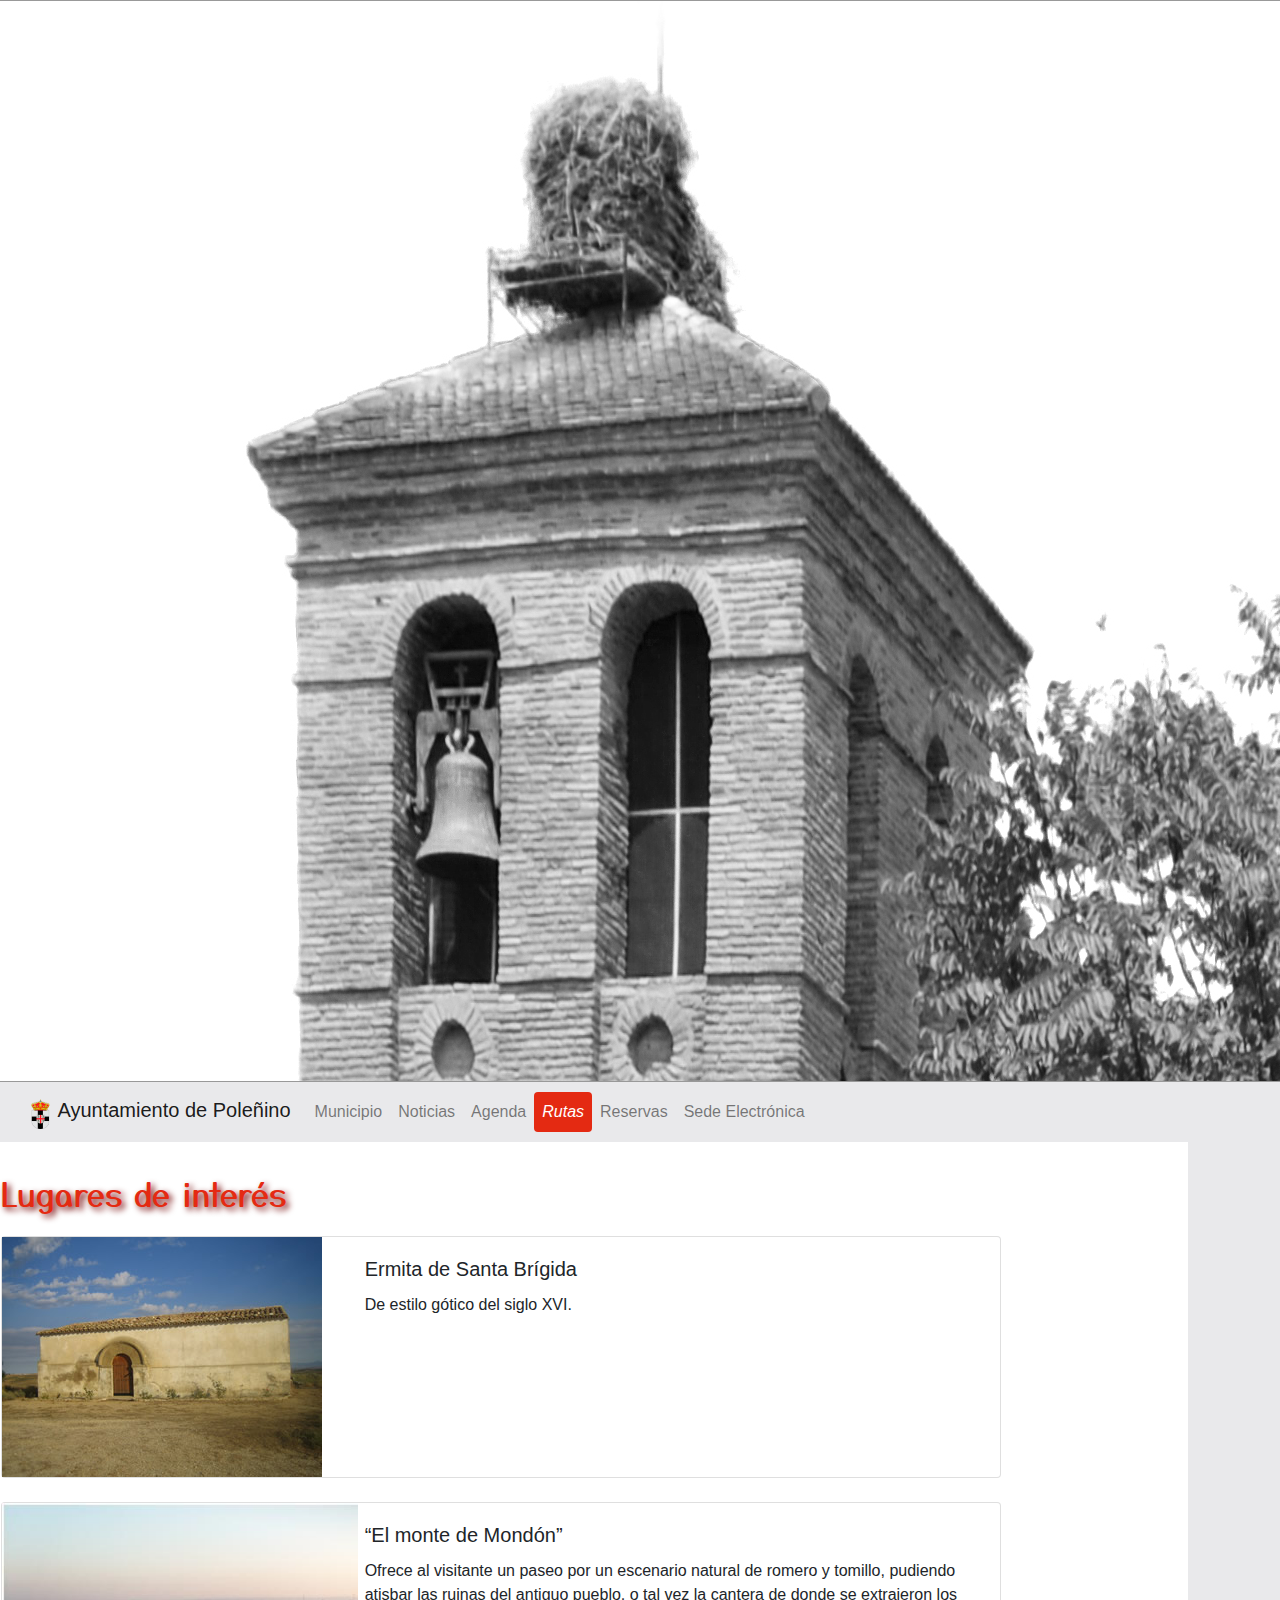
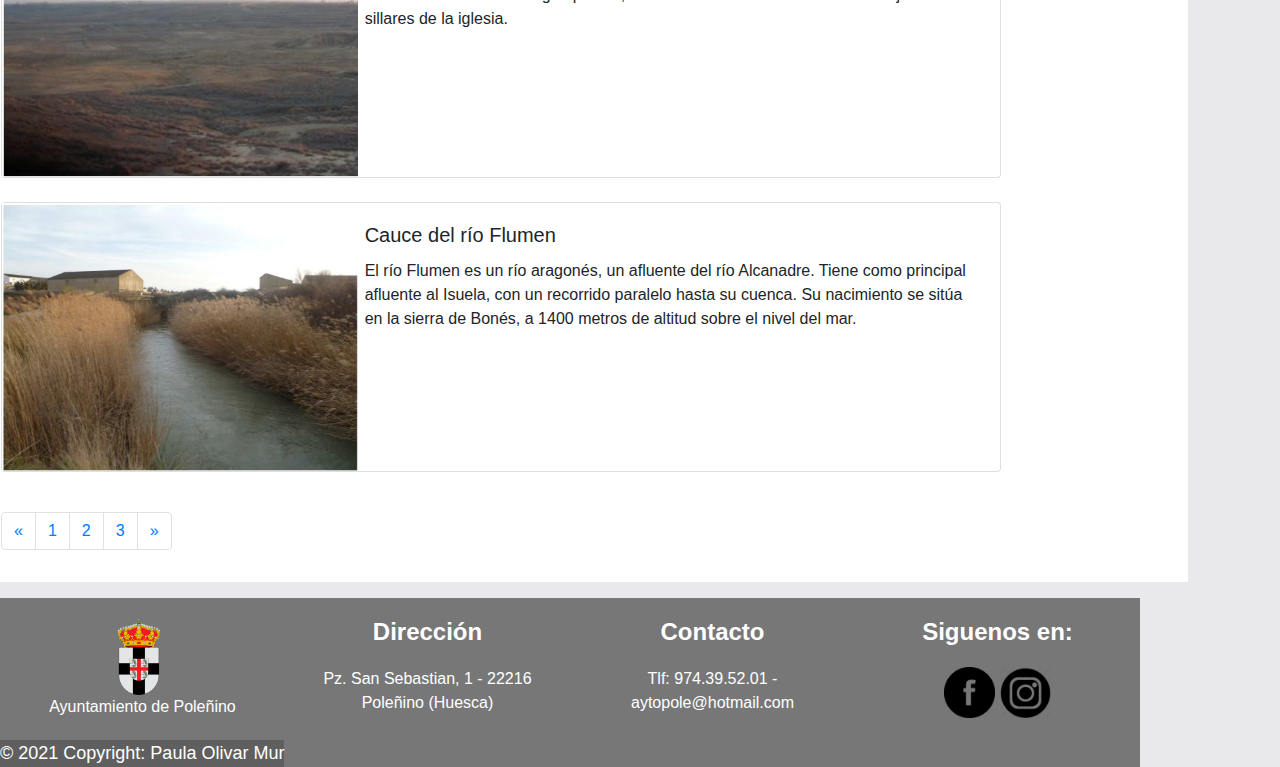
<file: PhpProject1/pages/rutas2.html>
<!DOCTYPE html>
<html>

<head>
    <!-- basic -->
    <meta charset="UTF-8">
    <meta name="viewport" content="width=device-width, initial-scale=1">
    <meta http-equiv="X-UA-Compatible" content="IE=edge">
    <!-- mobile metas -->
    <meta name="viewport" content="width=device-width, initial-scale=1">
    <meta name="viewport" content="initial-scale=1, maximum-scale=1">

    <!-- site metas -->
    <title>Poleñino</title>
    <meta name="author" content="Paula Olivar Mur" />
    <meta name="keywords" content="">
    <meta name="description" content="">

    <!-- fevicon -->
    <link rel="shortcut icon" href="../imgs/escudo.png" type="image/png">

    <!--cambio tipografia-->
    <link rel="preconnect" href="https://fonts.gstatic.com">
    <link href="https://fonts.googleapis.com/css2?family=Yusei+Magic&display=swap" rel="stylesheet">

    <!--link bootstrap-->
    <link href="https://cdn.jsdelivr.net/npm/bootstrap@5.0.0-beta1/dist/css/bootstrap.min.css" rel="stylesheet" integrity="sha384-giJF6kkoqNQ00vy+HMDP7azOuL0xtbfIcaT9wjKHr8RbDVddVHyTfAAsrekwKmP1" crossorigin="anonymous">
    <link rel="stylesheet" href="https://maxcdn.bootstrapcdn.com/bootstrap/4.0.0/css/bootstrap.min.css" integrity="sha384-Gn5384xqQ1aoWXA+058RXPxPg6fy4IWvTNh0E263XmFcJlSAwiGgFAW/dAiS6JXm" crossorigin="anonymous">
    <script src="https://code.jquery.com/jquery-3.2.1.slim.min.js" integrity="sha384-KJ3o2DKtIkvYIK3UENzmM7KCkRr/rE9/Qpg6aAZGJwFDMVNA/GpGFF93hXpG5KkN" crossorigin="anonymous"></script>
    <script src="https://cdnjs.cloudflare.com/ajax/libs/popper.js/1.12.9/umd/popper.min.js" integrity="sha384-ApNbgh9B+Y1QKtv3Rn7W3mgPxhU9K/ScQsAP7hUibX39j7fakFPskvXusvfa0b4Q" crossorigin="anonymous"></script>
    <script src="https://maxcdn.bootstrapcdn.com/bootstrap/4.0.0/js/bootstrap.min.js" integrity="sha384-JZR6Spejh4U02d8jOt6vLEHfe/JQGiRRSQQxSfFWpi1MquVdAyjUar5+76PVCmYl" crossorigin="anonymous"></script>



    <!--enlazar css-->
    <link href="../css/index.css" rel="stylesheet" type="text/css">
    <link href="../scss/_navbar.scss" rel="stylesheet" type="text/scss">


</head>

<body>
    <!--Fluid, se adapta al ancho de la pantalla-->
    <div class="container-fluid">
        <div class="row">
            <header>
              <!--Header: TÍTULO DE LA WEB-->
                    <div class="row">
                        <img src="../imgs/tira.jpg" alt="" class="banner">
                    </div>

                <!--Header: BARRA DE NAVEGACIÓN: asignamos nombres y asignamos color de fondo-->
                <nav class="navbar navbar-expand-lg navbar-light borde">
                    <div class="container-fluid">
                        <a class="navbar-brand" href="../index.html">
                            <img src="../imgs/escudo.png" alt="" width="22" height="30" class="d-inline-block align-text-top"> Ayuntamiento de Poleñino
                        </a>
                        <button class="navbar-toggler" type="button" data-bs-toggle="collapse" data-bs-target="#navbarNav" aria-controls="navbarNav" aria-expanded="false" aria-label="Toggle navigation">
                            <span class="navbar-toggler-icon"></span>
                          </button>
                        <div class="collapse navbar-collapse" id="navbarNav">
                            <ul class="navbar-nav">
                                <!--Header: BARRA DE NAVEGACIÓN: activamos la Página principal -->
                                <li class="nav-item">
                                    <a href="../index.html" class="nav-link ">Municipio</a>
                                </li>
                                <li class="nav-item">
                                    <a href="../php/noticias.php" class="nav-link">Noticias</a>
                                </li>
                                <li class="nav-item">
                                    <a href="agenda.html" class="nav-link">Agenda</a>
                                </li>
                                <li class="nav-item">
                                    <a class="nav-link  active" href="rutas.html" aria-current="page">Rutas</a>
                                </li>
                                <li class="nav-item">
                                    <a href="../php/login.php" class="nav-link">Reservas</a>
                                </li>
                                <li class="nav-item">
                                    <a href="https://polenino.sedipualba.es/" class="nav-link">Sede Electrónica</a>
                                </li>
                            </ul>
                        </div>
                    </div>
                </nav>


                <!--Header: BARRA DE NAVEGACIÓN: -->
                <script type="text/javascript">
                    $(document).ready(function() {
                        $('.navbar-nav li').click(function() {
                            $('.navbar-nav a').removeClass('active');
                            $(this).find('a').addClass('active'); //dentro de this=navbar-nav li
                            // encuentra los descendientes a y añádeles la clase.active
                            //$(this).children().addClass('active');//otra forma de añadir la clase.
                            //Selecciona los hijos de li donde hago click y les añade la clase.active.
                        });
                    });
                </script>
            </header>
            <main>


                <div class="row border-2 shadow-lg p-3 mb-3 bg-white ">
                    <div class="col-sm-12">
                        <div class="row my-3">
                            <div id="morecsspure">
                                <h2 class="titulo">Lugares de interés</h2>
                                <div class="card mb-3 my-4" style="max-width: 1000px;">
                                    <div class="row g-0">
                                        <div class="col-md-4">
                                            <img src="../imgs/ermita.jpg" alt="iglesia nuestra señora de la asuncion">
                                        </div>
                                        <div class="col-md-8">
                                            <div class="card-body">
                                                <h5 class="card-title">Ermita de Santa Brígida</h5>
                                                <p class="card-text">De estilo gótico del siglo XVI.</p>
                                            </div>
                                        </div>
                                    </div>
                                </div>
                                <div class="card mb-3 my-4" style="max-width: 1000px;">
                                    <div class="row g-0">
                                        <div class="col-md-4">
                                            <img src="../imgs/mondon.jpg" width="114%" alt="cascada">
                                        </div>
                                        <div class="col-md-8">
                                            <div class="card-body">
                                                <h5 class="card-title">“El monte de Mondón”</h5>
                                                <p class="card-text">Ofrece al visitante un paseo por un escenario natural de romero y tomillo, pudiendo atisbar las ruinas del antiguo pueblo, o tal vez la cantera de donde se extrajeron los sillares de la iglesia.</p>
                                            </div>
                                        </div>
                                    </div>
                                </div>
                                <div class="card mb-3 my-4" style="max-width: 1000px;">
                                    <div class="row g-0">
                                        <div class="col-md-4">
                                            <img src="../imgs/rio.jpg" width="114%" alt="cartel pueblo poleñino">
                                        </div>
                                        <div class="col-md-8">
                                            <div class="card-body">
                                                <h5 class="card-title">Cauce del río Flumen</h5>
                                                <p class="card-text">El río Flumen es un río aragonés, un afluente del río Alcanadre. Tiene como principal afluente al Isuela, con un recorrido paralelo hasta su cuenca. Su nacimiento se sitúa en la sierra de Bonés, a 1400 metros
                                                    de altitud sobre el nivel del mar.</p>
                                            </div>
                                        </div>
                                    </div>
                                </div>
                            </div>
                        </div>
                    </div>
                    <nav aria-label="Page navigation example">
                        <ul class="pagination">
                            <li class="page-item">
                                <a class="page-link" href="../pages/rutas.html" aria-label="Previous">
                                    <span aria-hidden="true">&laquo;</span>
                                </a>
                            </li>
                            <li class="page-item"><a class="page-link" href="../pages/rutas.html">1</a></li>
                            <li class="page-item"><a class="page-link" href="../pages/rutas2.html">2</a></li>
                            <li class="page-item"><a class="page-link" href="../pages/rutas3.html">3</a></li>
                            <li class="page-item">
                                <a class="page-link" href="../pages/rutas3.html" aria-label="Next">
                                    <span aria-hidden="true">&raquo;</span>
                                </a>
                            </li>
                        </ul>
                    </nav>
                </div>

            </main>

            <!-- footer -->
            <footer class="text-center footer-style ">
                <div class="container ">
                    <div class="row ">
                        <div class="col-md-3 footer-col ">
                            <img src="../imgs/escudo.png " class="escudo " />
                            <p>Ayuntamiento de Poleñino</p>
                        </div>

                        <div class="col-md-3 footer-col ">
                            <h4>Dirección</h4>
                            <p> Pz. San Sebastian, 1 - 22216 Poleñino (Huesca)</p>
                        </div>

                        <div class="col-md-3 footer-col ">
                            <h4>Contacto</h4>
                            <p>Tlf: 974.39.52.01 - aytopole@hotmail.com</p>
                        </div>

                        <div class="col-md-3 footer-col ">
                            <h4>Siguenos en:</h4>
                            <a target="_blank " href="https://es-es.facebook.com/pages/category/Community/Pole%C3%B1ino-122635227810025/ "><img src="../imgs/facebook.png " class="icono "></a>
                            <a target="_blank " href="https://www.instagram.com/explore/locations/383612519/polenino-spain/?hl=es "><img src="../imgs/instagram.png " class="icono "></a>
                        </div>
                        <!-- Copyright -->
                        <div class="copyright ">
                            © 2021 Copyright: <a class="text-white " href="# ">Paula Olivar Mur</a>
                        </div>
                    </div>
                </div>
            </footer>
            <!-- fin footer -->
        </div>
    </div>

    <script src="https://code.jquery.com/jquery-3.5.1.slim.min.js "></script>
    <!--está declarada la variable $ de jQuery, por tanto debe ir primero-->

    <script src="https://cdn.jsdelivr.net/npm/bootstrap@5.0.0-beta1/dist/js/bootstrap.bundle.min.js " integrity="sha384-ygbV9kiqUc6oa4msXn9868pTtWMgiQaeYH7/t7LECLbyPA2x65Kgf80OJFdroafW " crossorigin="anonymous "></script>

    <script type="text/javascript ">
        $(document).ready(function() {});
    </script>



</body>

</html>
</file>
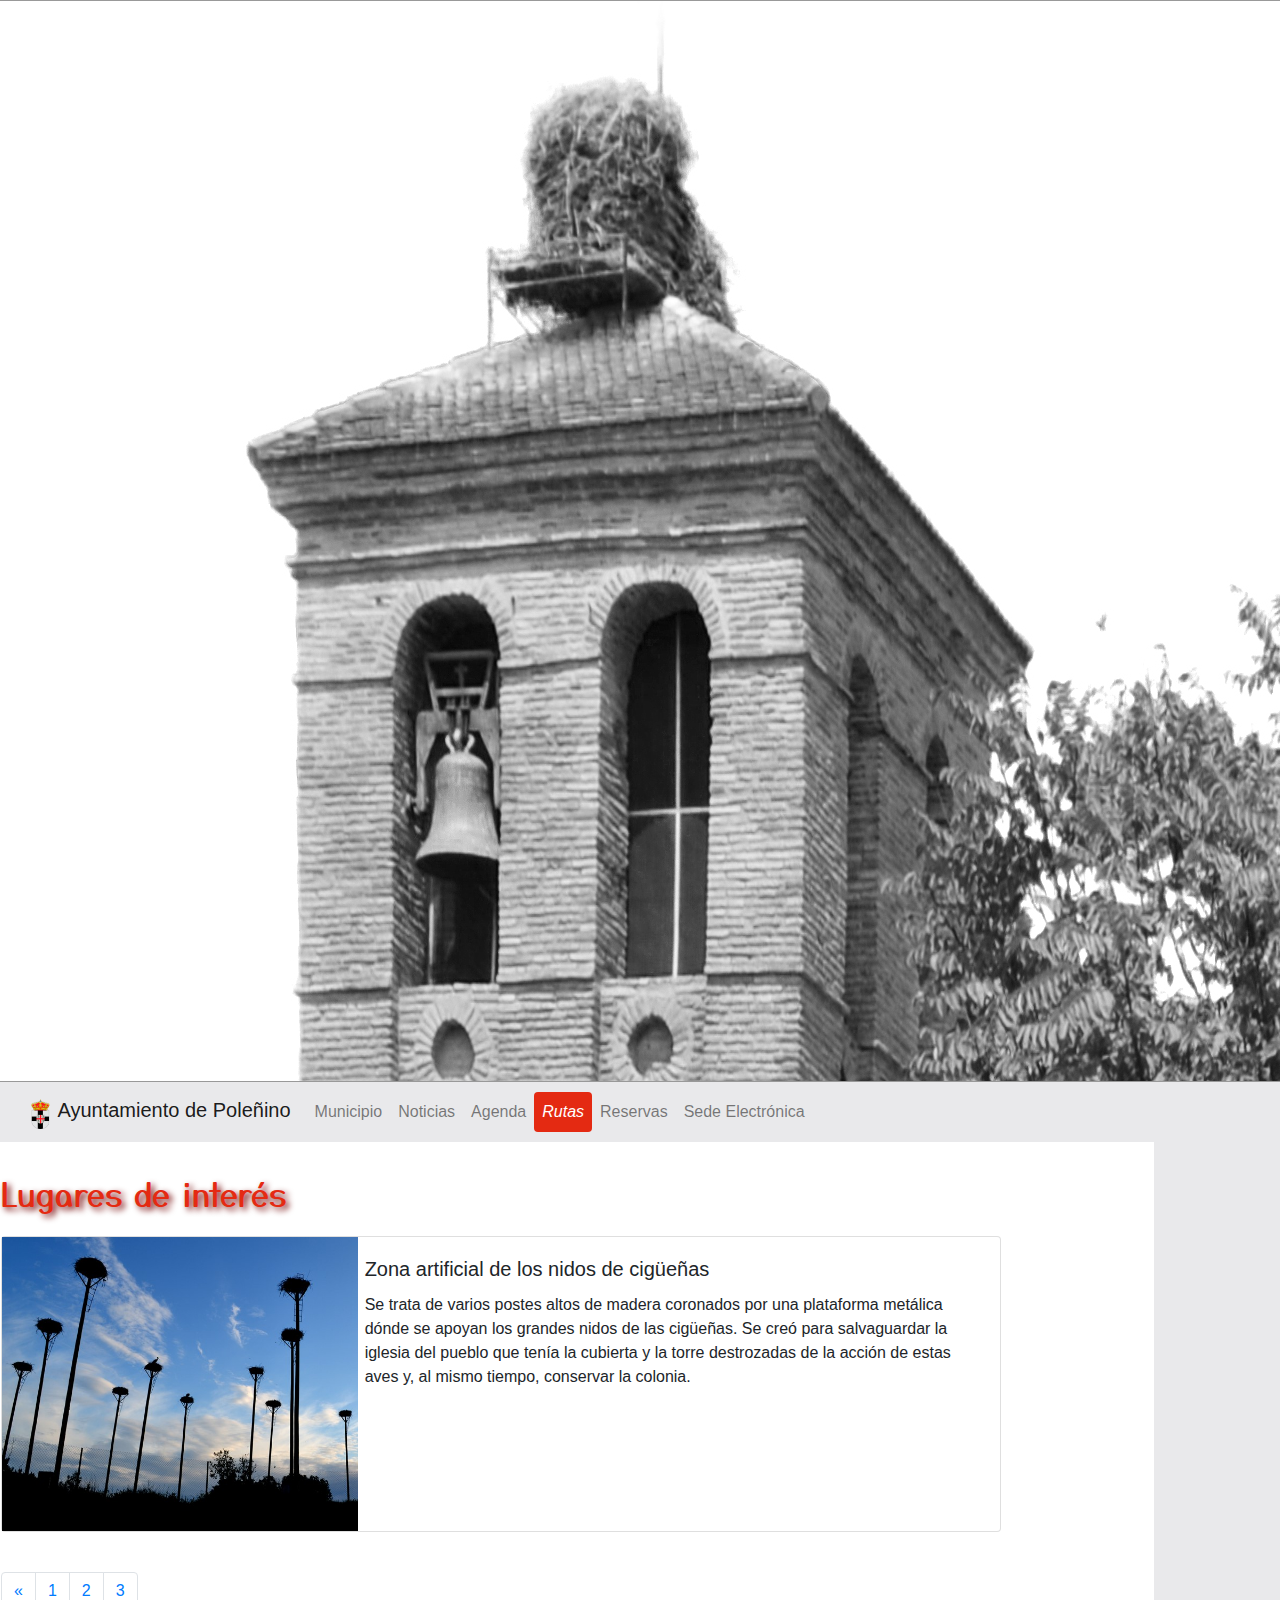
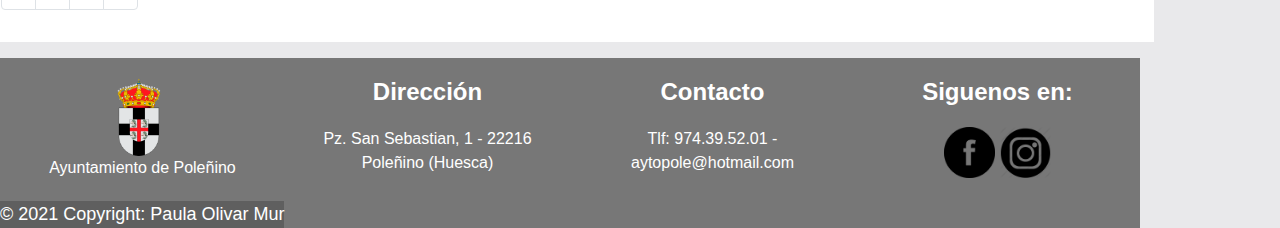
<file: PhpProject1/pages/rutas3.html>
<!DOCTYPE html>
<html>

<head>
    <!-- basic -->
    <meta charset="UTF-8">
    <meta name="viewport" content="width=device-width, initial-scale=1">
    <meta http-equiv="X-UA-Compatible" content="IE=edge">
    <!-- mobile metas -->
    <meta name="viewport" content="width=device-width, initial-scale=1">
    <meta name="viewport" content="initial-scale=1, maximum-scale=1">

    <!-- site metas -->
    <title>Poleñino</title>
    <meta name="author" content="Paula Olivar Mur" />
    <meta name="keywords" content="">
    <meta name="description" content="">

    <!-- fevicon -->
    <link rel="shortcut icon" href="../imgs/escudo.png" type="image/png">

    <!--cambio tipografia-->
    <link rel="preconnect" href="https://fonts.gstatic.com">
    <link href="https://fonts.googleapis.com/css2?family=Yusei+Magic&display=swap" rel="stylesheet">

    <!--link bootstrap-->
    <link href="https://cdn.jsdelivr.net/npm/bootstrap@5.0.0-beta1/dist/css/bootstrap.min.css" rel="stylesheet" integrity="sha384-giJF6kkoqNQ00vy+HMDP7azOuL0xtbfIcaT9wjKHr8RbDVddVHyTfAAsrekwKmP1" crossorigin="anonymous">
    <link rel="stylesheet" href="https://maxcdn.bootstrapcdn.com/bootstrap/4.0.0/css/bootstrap.min.css" integrity="sha384-Gn5384xqQ1aoWXA+058RXPxPg6fy4IWvTNh0E263XmFcJlSAwiGgFAW/dAiS6JXm" crossorigin="anonymous">
    <script src="https://code.jquery.com/jquery-3.2.1.slim.min.js" integrity="sha384-KJ3o2DKtIkvYIK3UENzmM7KCkRr/rE9/Qpg6aAZGJwFDMVNA/GpGFF93hXpG5KkN" crossorigin="anonymous"></script>
    <script src="https://cdnjs.cloudflare.com/ajax/libs/popper.js/1.12.9/umd/popper.min.js" integrity="sha384-ApNbgh9B+Y1QKtv3Rn7W3mgPxhU9K/ScQsAP7hUibX39j7fakFPskvXusvfa0b4Q" crossorigin="anonymous"></script>
    <script src="https://maxcdn.bootstrapcdn.com/bootstrap/4.0.0/js/bootstrap.min.js" integrity="sha384-JZR6Spejh4U02d8jOt6vLEHfe/JQGiRRSQQxSfFWpi1MquVdAyjUar5+76PVCmYl" crossorigin="anonymous"></script>



    <!--enlazar css-->
    <link href="../css/index.css" rel="stylesheet" type="text/css">
    <link href="../scss/_navbar.scss" rel="stylesheet" type="text/scss">


</head>

<body>
    <!--Fluid, se adapta al ancho de la pantalla-->
    <div class="container-fluid">
        <div class="row">
            <header>
               <!--Header: TÍTULO DE LA WEB-->
                    <div class="row">
                        <img src="../imgs/tira.jpg" alt="" class="banner">
                    </div>

                <!--Header: BARRA DE NAVEGACIÓN: asignamos nombres y asignamos color de fondo-->
                <nav class="navbar navbar-expand-lg navbar-light borde">
                    <div class="container-fluid">
                        <a class="navbar-brand" href="../index.html">
                            <img src="../imgs/escudo.png" alt="" width="22" height="30" class="d-inline-block align-text-top"> Ayuntamiento de Poleñino
                        </a>
                        <button class="navbar-toggler" type="button" data-bs-toggle="collapse" data-bs-target="#navbarNav" aria-controls="navbarNav" aria-expanded="false" aria-label="Toggle navigation">
                            <span class="navbar-toggler-icon"></span>
                          </button>
                        <div class="collapse navbar-collapse" id="navbarNav">
                            <ul class="navbar-nav">
                                <!--Header: BARRA DE NAVEGACIÓN: activamos la Página principal -->
                                <li class="nav-item">
                                    <a href="../index.html" class="nav-link ">Municipio</a>
                                </li>
                                <li class="nav-item">
                                    <a href="../php/noticias.php" class="nav-link">Noticias</a>
                                </li>
                                <li class="nav-item">
                                    <a href="agenda.html" class="nav-link">Agenda</a>
                                </li>
                                <li class="nav-item">
                                    <a class="nav-link  active" href="rutas.html" aria-current="page">Rutas</a>
                                </li>
                                <li class="nav-item">
                                    <a href="../php/login.php" class="nav-link">Reservas</a>
                                </li>
                                <li class="nav-item">
                                    <a href="https://polenino.sedipualba.es/" class="nav-link">Sede Electrónica</a>
                                </li>
                            </ul>
                        </div>
                    </div>
                </nav>


                <!--Header: BARRA DE NAVEGACIÓN: -->
                <script type="text/javascript">
                    $(document).ready(function() {
                        $('.navbar-nav li').click(function() {
                            $('.navbar-nav a').removeClass('active');
                            $(this).find('a').addClass('active'); //dentro de this=navbar-nav li
                            // encuentra los descendientes a y añádeles la clase.active
                            //$(this).children().addClass('active');//otra forma de añadir la clase.
                            //Selecciona los hijos de li donde hago click y les añade la clase.active.
                        });
                    });
                </script>
            </header>
            <main>


                <div class="row border-2 shadow-lg p-3 mb-3 bg-white ">
                    <div class="col-sm-12">
                        <div class="row my-3">
                            <div id="morecsspure">
                                <h2 class="titulo">Lugares de interés</h2>
                                <div class="card mb-3 my-4" style="max-width: 1000px;">
                                    <div class="row g-0">
                                        <div class="col-md-4">
                                            <img src="../imgs/ciguenas.jpg" width="114%" alt="iglesia nuestra señora de la asuncion">
                                        </div>
                                        <div class="col-md-8">
                                            <div class="card-body">
                                                <h5 class="card-title">Zona artificial de los nidos de cigüeñas</h5>
                                                <p class="card-text">Se trata de varios postes altos de madera coronados por una plataforma metálica dónde se apoyan los grandes nidos de las cigüeñas. Se creó para salvaguardar la iglesia del pueblo que tenía la cubierta y
                                                    la torre destrozadas de la acción de estas aves y, al mismo tiempo, conservar la colonia.</p>
                                            </div>
                                        </div>
                                    </div>
                                </div>
                            </div>
                        </div>
                    </div>
                    <nav aria-label="Page navigation example">
                        <ul class="pagination">
                            <li class="page-item">
                                <a class="page-link" href="../pages/rutas2.html" aria-label="Previous">
                                    <span aria-hidden="true">&laquo;</span>
                                </a>
                            </li>
                            <li class="page-item"><a class="page-link" href="../pages/rutas.html">1</a></li>
                            <li class="page-item"><a class="page-link" href="../pages/rutas2.html">2</a></li>
                            <li class="page-item"><a class="page-link" href="../pages/rutas3.html">3</a></li>
                        </ul>
                    </nav>
                </div>

            </main>

            <!-- footer -->
            <footer class="text-center footer-style ">
                <div class="container ">
                    <div class="row ">
                        <div class="col-md-3 footer-col ">
                            <img src="../imgs/escudo.png " class="escudo " />
                            <p>Ayuntamiento de Poleñino</p>
                        </div>

                        <div class="col-md-3 footer-col ">
                            <h4>Dirección</h4>
                            <p> Pz. San Sebastian, 1 - 22216 Poleñino (Huesca)</p>
                        </div>

                        <div class="col-md-3 footer-col ">
                            <h4>Contacto</h4>
                            <p>Tlf: 974.39.52.01 - aytopole@hotmail.com</p>
                        </div>

                        <div class="col-md-3 footer-col ">
                            <h4>Siguenos en:</h4>
                            <a target="_blank " href="https://es-es.facebook.com/pages/category/Community/Pole%C3%B1ino-122635227810025/ "><img src="../imgs/facebook.png " class="icono "></a>
                            <a target="_blank " href="https://www.instagram.com/explore/locations/383612519/polenino-spain/?hl=es "><img src="../imgs/instagram.png " class="icono "></a>
                        </div>
                        <!-- Copyright -->
                        <div class="copyright ">
                            © 2021 Copyright: <a class="text-white " href="# ">Paula Olivar Mur</a>
                        </div>
                    </div>
                </div>
            </footer>
            <!-- fin footer -->
        </div>
    </div>

    <script src="https://code.jquery.com/jquery-3.5.1.slim.min.js "></script>
    <!--está declarada la variable $ de jQuery, por tanto debe ir primero-->

    <script src="https://cdn.jsdelivr.net/npm/bootstrap@5.0.0-beta1/dist/js/bootstrap.bundle.min.js " integrity="sha384-ygbV9kiqUc6oa4msXn9868pTtWMgiQaeYH7/t7LECLbyPA2x65Kgf80OJFdroafW " crossorigin="anonymous "></script>

    <script type="text/javascript ">
        $(document).ready(function() {});
    </script>



</body>

</html>
</file>
<file: PhpProject1/css/index.css>
/*PAULA OLIVAR MUR*/

body {
    background-color: #E9E9EB;
}


/*tipografia de google fonts*/


/*color titulo*/

.color {
    color: rgb(153, 0, 255);
    border-style: dotted;
    border-width: 5px;
}


/*tipografia descagada de dafont*/

.titulo-fantasia {
    font-family: 'Cute Little Sheep';
    font-size: 80px;
}

@font-face {
    font-family: 'Cute Little Sheep';
    src: url(../fonts/Cute\ Little\ Sheep.ttf);
}


/*hacer menú desplegable */

select.form-control {
    -webkit-appearance: menulist;
}


/*navbar*/


/*color barra nav*/

.active {
    background-color: rgb(228, 42, 18);
    width: 100%;
    border-radius: 4px;
    padding-left: 50px;
    font-style: italic;
    color: white !important;
}


/*imagen poleñino grande*/

.banner {
    border: 1px solid #999;
    padding: 0px;
    background-size: 100% 100%;
    background-repeat: no-repeat;
    background-size: cover;
    height: auto;
}


/* footer */

.footer-style {
    padding-top: 20px;
    background-color: rgb(119, 119, 119);
}

footer {
    color: white;
}

footer h4 {
    margin-bottom: 20px;
    font-weight: 600;
}

footer .footer-col {
    margin-bottom: 5px;
}

.copyright {
    text-align: center;
    font-size: large;
    background-color: rgba(0, 0, 0, 0.2);
}


/*imagen escudo*/

.escudo {
    width: 20%;
}


/*iconos*/

.icono {
    width: 20%;
}


/*textos*/

.titulo {
    font-family: 'Yusei Magic', sans-serif;
    color: rgb(228, 42, 18);
    text-shadow: rgb(112, 0, 0) 0.1em 0.1em 0.2em;
}

.texto {
    text-align: justify;
}


/*leer mas*/

.more {
    cursor: pointer;
    background-color: #ccf;
}

.complete {
    display: none;
}


/*carousel*/

.galeria {
    height: calc( 300px + 3em);
    width: 200px;
    margin: 1em auto;
    position: relative;
}

.galeria img {
    position: absolute;
    top: 0;
    left: 0;
    opacity: 0;
    transition: opacity 3s;
}

.galeria input[type=radio] {
    position: relative;
    bottom: calc(-300px - 1.5em);
    left: .5em;
}

.galeria input[type=radio]:nth-of-type(1):checked~img:nth-of-type(1) {
    opacity: 1;
}

.galeria input[type=radio]:nth-of-type(2):checked~img:nth-of-type(2) {
    opacity: 1;
}

.galeria input[type=radio]:nth-of-type(3):checked~img:nth-of-type(3) {
    opacity: 1;
}

.galeria input[type=radio]:nth-of-type(4):checked~img:nth-of-type(4) {
    opacity: 1;
}

.galeria input[type=radio]:nth-of-type(5):checked~img:nth-of-type(5) {
    opacity: 1;
}

.galeria input[type=radio]:nth-of-type(6):checked~img:nth-of-type(6) {
    opacity: 1;
}


/*poner caja de busqueda a la derecha*/

.derecha {
    float: right;
}

.input {
    padding: 30%;
}
</file>
<file: PhpProject1/css/calendar.css>
h1 {
    text-align: center;
    padding: 0.5em;
}

#calendario {
    padding: 3px 10px;
    border: firebrick 5px double;
    border-top-left-radius: 20px;
    border-bottom-right-radius: 20px;
    box-shadow: 2px 2px 10px #666;
    max-width: 100%;
    background-color: #fffafa;
    text-align: center;
}

#anterior {
    float: left;
    width: 100px;
    font: bold 12pt arial;
    padding: 0.5em 0.1em;
    cursor: pointer;
}

#posterior {
    float: right;
    width: 100px;
    font: bold 12pt arial;
    padding: 0.5em 0.1em;
    cursor: pointer;
}

#anterior:hover {
    color: blue;
    text-decoration: underline;
}

#posterior:hover {
    color: blue;
    text-decoration: underline;
}

#titulos {
    font: normal 20pt "arial black";
    padding: 0.2em;
}

#diasc {
    border-collapse: separate;
    border-spacing: 4px;
}

#diasc th,
#diasc td {
    font: normal 14pt arial;
    width: 70px;
    height: 30px;
}

#diasc th {
    color: black;
    background-color: blanchedalmond;
}

#diasc td {
    color: #9bf5ff;
    background-color: #5ecdec
}

#fechaactual {
    font: bold 12pt arial;
    padding: 0.4em
}

#fechaactual i {
    cursor: pointer;
}

#fechaactual i:hover {
    color: blue;
    text-decoration: underline;
}

#buscafecha {
    background-color: rgba(128, 128, 128, 0.582);
    border-radius: 5%;
    text-align: center;
    color: black;
    box-shadow: 1px 1px 11px grey;
}

#buscafecha select,
#buscafecha input {
    background-color: white;
    color: black;
    font: bold 10pt arial;
}

#buscafecha [type=text] {
    text-align: center;
}

#buscafecha [type=button] {
    cursor: pointer;
}
</file>
<file: PhpProject1/css/galeria.css>
body {
    background-image: url("../imgs/fondo.jpg");
    padding: 0;
    font: 100 16px helvetica, sans-serif;
}


/* GALERIA DE IMAGES */

#galeria1 {
    position: fixed;
    right: 100px;
    bottom: 10px;
    width: 80%;
    padding-left: 150px;
}

#contenprincipal {
    width: 70%;
    *border: 1px solid black;
    overflow: hidden;
}

#contenimag {
    width: 100%;
    box-shadow: black 1px 1px 15px;
    border: inset 5px black;
}

#galeria_miniaturas {
    display: block;
    position: relative;
    left: -80px;
    bottom: -2px;
}

.miniatura {
    width: 10%;
    position: relative;
    cursor: pointer;
    padding: 5px;
}

.miniatura:hover {
    opacity: .8;
    -moz-opacity: .8;
    -khtml-opacity: .8;
    filter: alpha(opacity=80);
}

.miniatura:active {
    opacity: 1;
    -moz-opacity: 1;
    -khtml-opacity: 1;
    filter: alpha(opacity=80);
}


/*-----------botones de navegacion----------------*/

.siguiente {
    position: fixed;
    bottom: 350px;
    left: 700px;
    cursor: pointer;
    z-index: 3;
}

.siguiente:hover {
    box-shadow: lightblue 1px 1px 25px;
}

.anterior {
    position: fixed;
    bottom: 350px;
    right: 740px;
    cursor: pointer;
    z-index: 3;
}

.anterior:hover {
    box-shadow: lightblue 1px 1px 25px;
}


/*boton atras*/

.atras {
    position: fixed;
    right: 5%;
    top: 5%;
}
</file>
